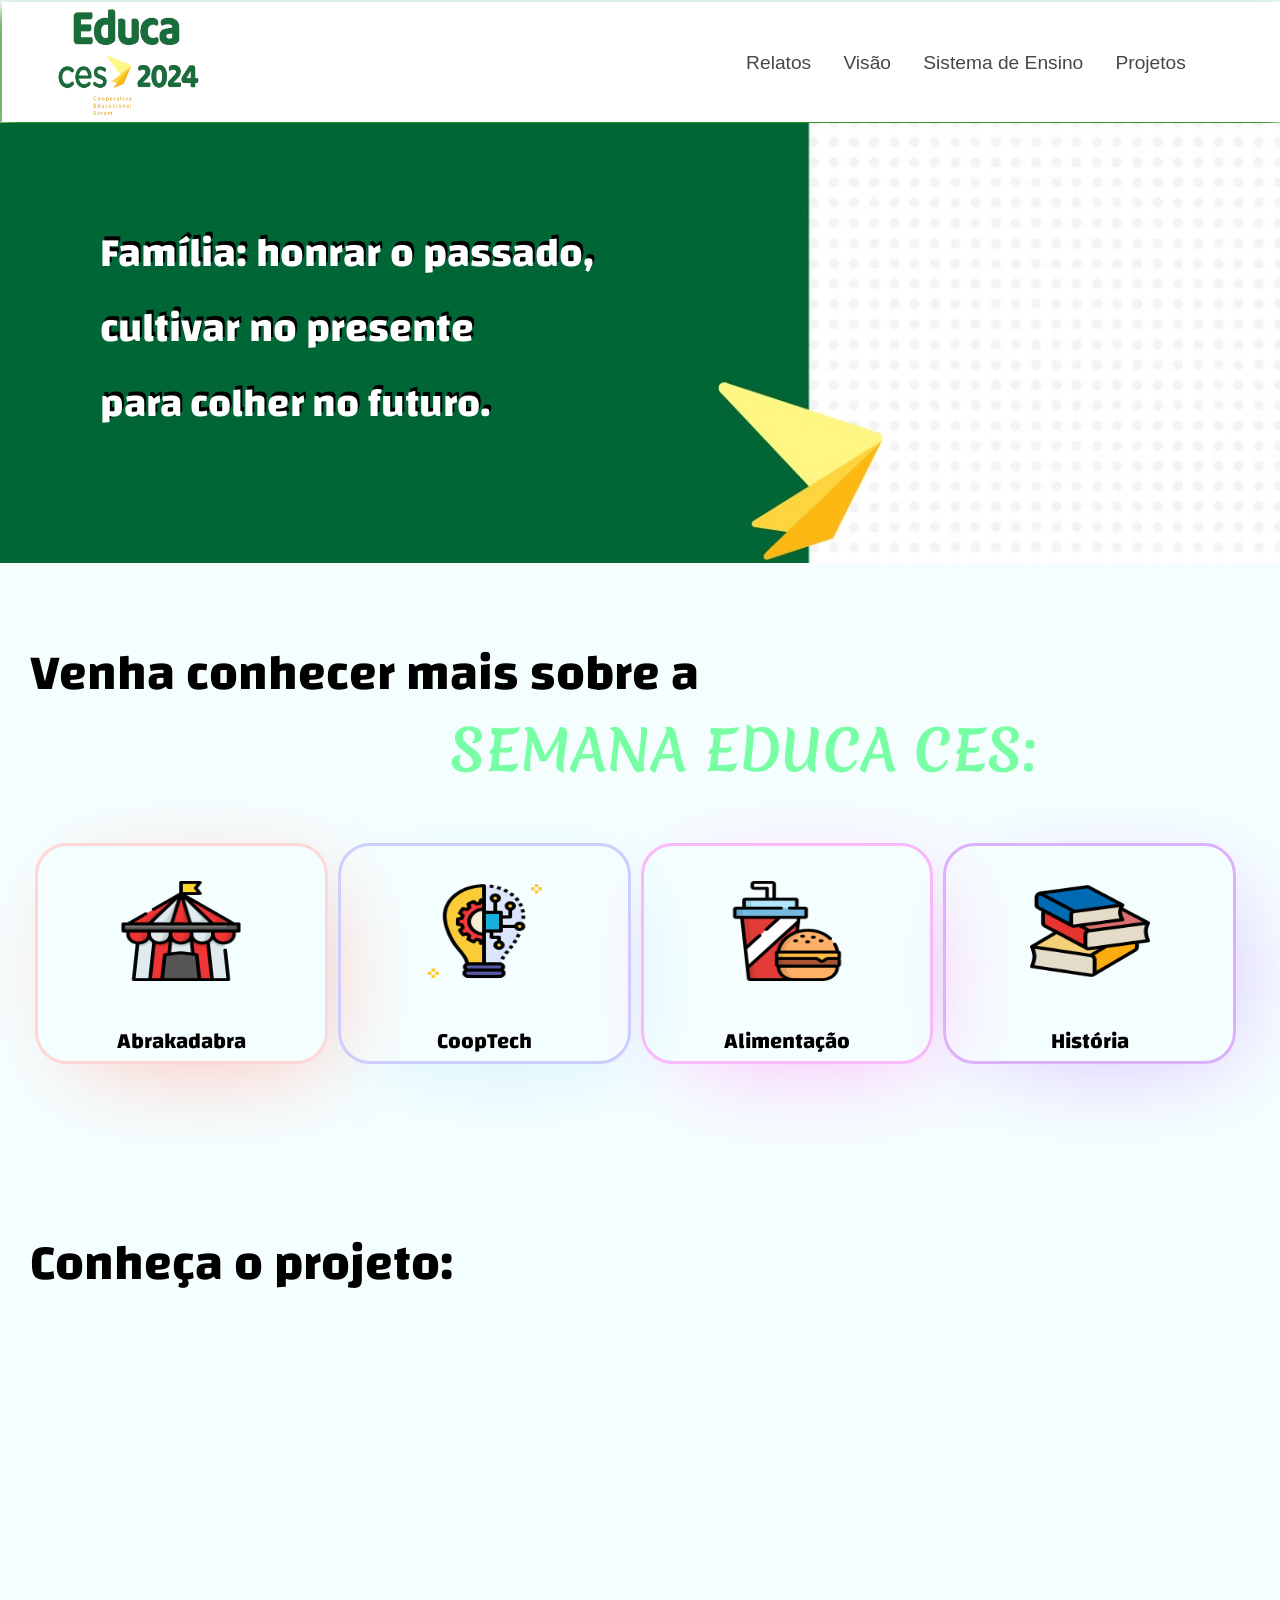
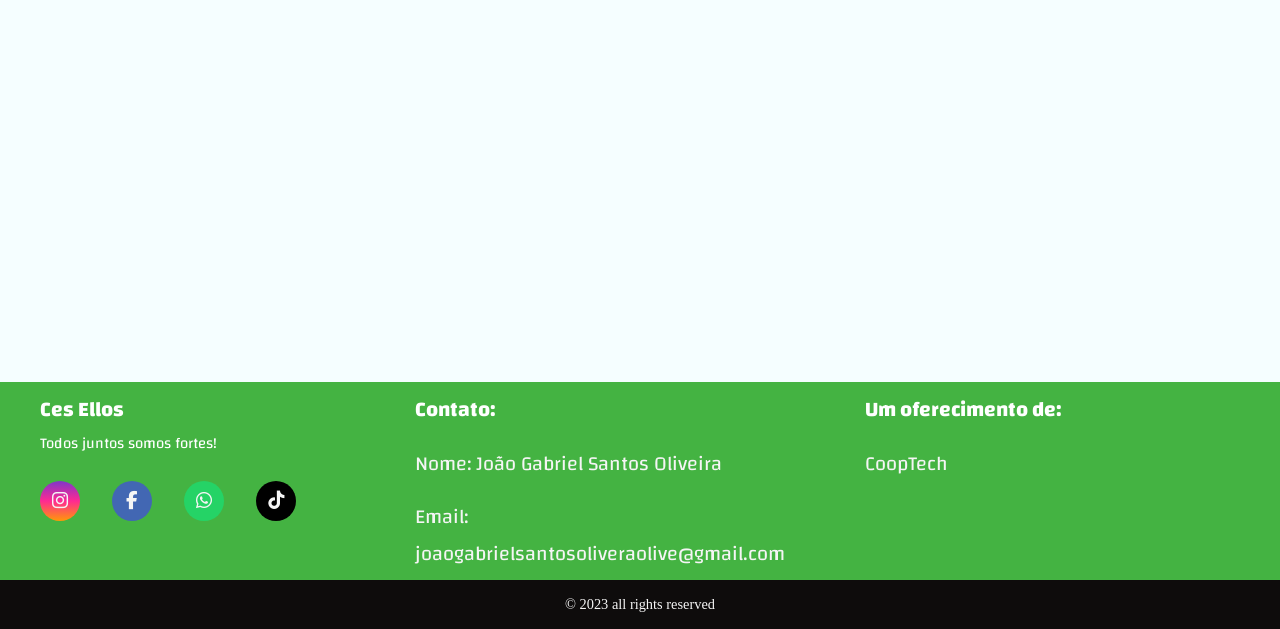
<file: index.html>
<!DOCTYPE html>
    <html lang="en">
    <head>
        <meta charset="UTF-8">
        <meta name="viewport" content="width=device-width, initial-scale=1.0">
        <title>Educa CES</title>
        <link rel="stylesheet" href="Style.css">
        <script defer src="script.js"></script>
        <link rel="sortcut icon" href="Ces Logo.png" type="image/x-icon" />
        <meta name="viewport" content="width=device-width, user-scalable=no">
        <link rel="stylesheet" href="https://cdnjs.cloudflare.com/ajax/libs/font-awesome/6.2.1/css/all.min.css" integrity="sha512-MV7K8+y+gLIBoVD59lQIYicR65iaqukzvf/nwasF0nqhPay5w/9lJmVM2hMDcnK1OnMGCdVK+iQrJ7lzPJQd1w==" crossorigin="anonymous" referrerpolicy="no-referrer" />

        
    </head>
    <body>
        <header>
            <nav class="nav">
                <img src="logo2.png" id="Logo">
                <button class="hamburguer"></button>
                 <ul class="nav-list">
                 <li><a href="Relatos/Relatos.html">Relatos</a></li>
                 <li><a href="Visao/visao.html">Visão</a></li>
                 <li><a href="https://www.bernoulli.com.br/" target="_blank">Sistema de Ensino</a></li>
                 <li><a href="Tarde/Projeto.html">Projetos</a></li> 
                </ul>
                </nav>
        </header>
        <main>
            <section class="Container"> <br>
           <h1> <br>
            Família: honrar o passado, <br><h20> cultivar no presente</h20> <br> <p> para colher no futuro.</p>
            </h1>
            </section>
            <h2>Venha conhecer mais sobre a</h2>
               <h3> SEMANA EDUCA CES:</h3><br>
        <section class="Corpo">

            <section class="Circo"><a href="Abrakadabra/abrakadabra.html">
                <img src="circo.png" alt="Abrakadabra" id="icon1">
            <h4>Abrakadabra</h4>
        </a></section>

            <section class="Tecnologia"><a href="CoopTech/cooptech.html">
                <img src="inovacao.png" alt="CoopTech" id="icon1">
                <h4>CoopTech</h4>
            </section></a>

            <section class="Comida"><a href="Alimentaçao/cardapios.html">
                <img src="comida.png" alt="Alimentação" id="icon1">
                <h4>Alimentação</h4>
            </section></a>

            <section class="Historia"> <a href="HIstoria/historia.html">
                <img src="pilha-de-livros.png" alt="História" id="icon1">
                <h4>História</h4>
            </section> </a>
        </section>
            <br><br><br>
            <div id="oi">
            <h2>Conheça o projeto:</h2> <br>
                <div class="video">
                    <iframe id="video" width="560" height="315" src="https://www.youtube.com/embed/5lJSv0YG_z8?si=BPGfASzFEFr5Wui0" title="YouTube video player" frameborder="0" allow="accelerometer; autoplay; clipboard-write; encrypted-media; gyroscope; picture-in-picture; web-share" referrerpolicy="strict-origin-when-cross-origin" allowfullscreen></iframe>
                </div>
        </div>
        </main>
        <footer>
            <div id="footer_content">
                <div id="footer_contacts">
                    <h5>Ces Ellos</h5>
                    <p id="p">Todos juntos somos fortes!</p>
    
                    <div id="footer_social_media">
                        <a href="https://instagram.com/cesellos?igshid=MmU2YjMzNjRlOQ==" target="_blank" class="footer-link" id="instagram">
                            <i class="fa-brands fa-instagram"></i>
                        </a>
    
                        <a href="https://www.facebook.com/cesellos" target="_blank" class="footer-link" id="facebook">
                            <i class="fa-brands fa-facebook-f"></i>
                        </a>
    
                        <a href="https://api.whatsapp.com/send?phone=5537988250166" target="_blank" class="footer-link" id="whatsapp">
                            <i class="fa-brands fa-whatsapp"></i>
                        </a>
                        <a href="https://www.tiktok.com/@cesellos?is_from_webapp=1&sender_device=pc" target="_blank" class="footer-link" id="tiktok">
                            <i class="fa-brands fa-tiktok"></i>
                        </a>
                    </div>
                </div>
                <ul class="footer-list">
                    <li>
                        <h5>Contato:</h5>
                    </li>
                    <li>
                        <a href="" class="footer-link">Nome: João Gabriel Santos Oliveira</a>
                    </li>
                    
                    <li>
                        <a href="" class="footer-link">Email: joaogabrielsantosoliveraolive@gmail.com</a>
                    </li>
                </ul>
                <ul class="footer-list">
                    <li>
                        <h5>Um oferecimento de:</h5>
                    </li>
                    <li>
                        <a href="" class="footer-link">CoopTech</a> 
                    </li>
                    

            </div>
    
            <div id="footer_copyright">
                &#169
                2023 all rights reserved
            </div>
        </footer>
    </body>
    </html>
</file>
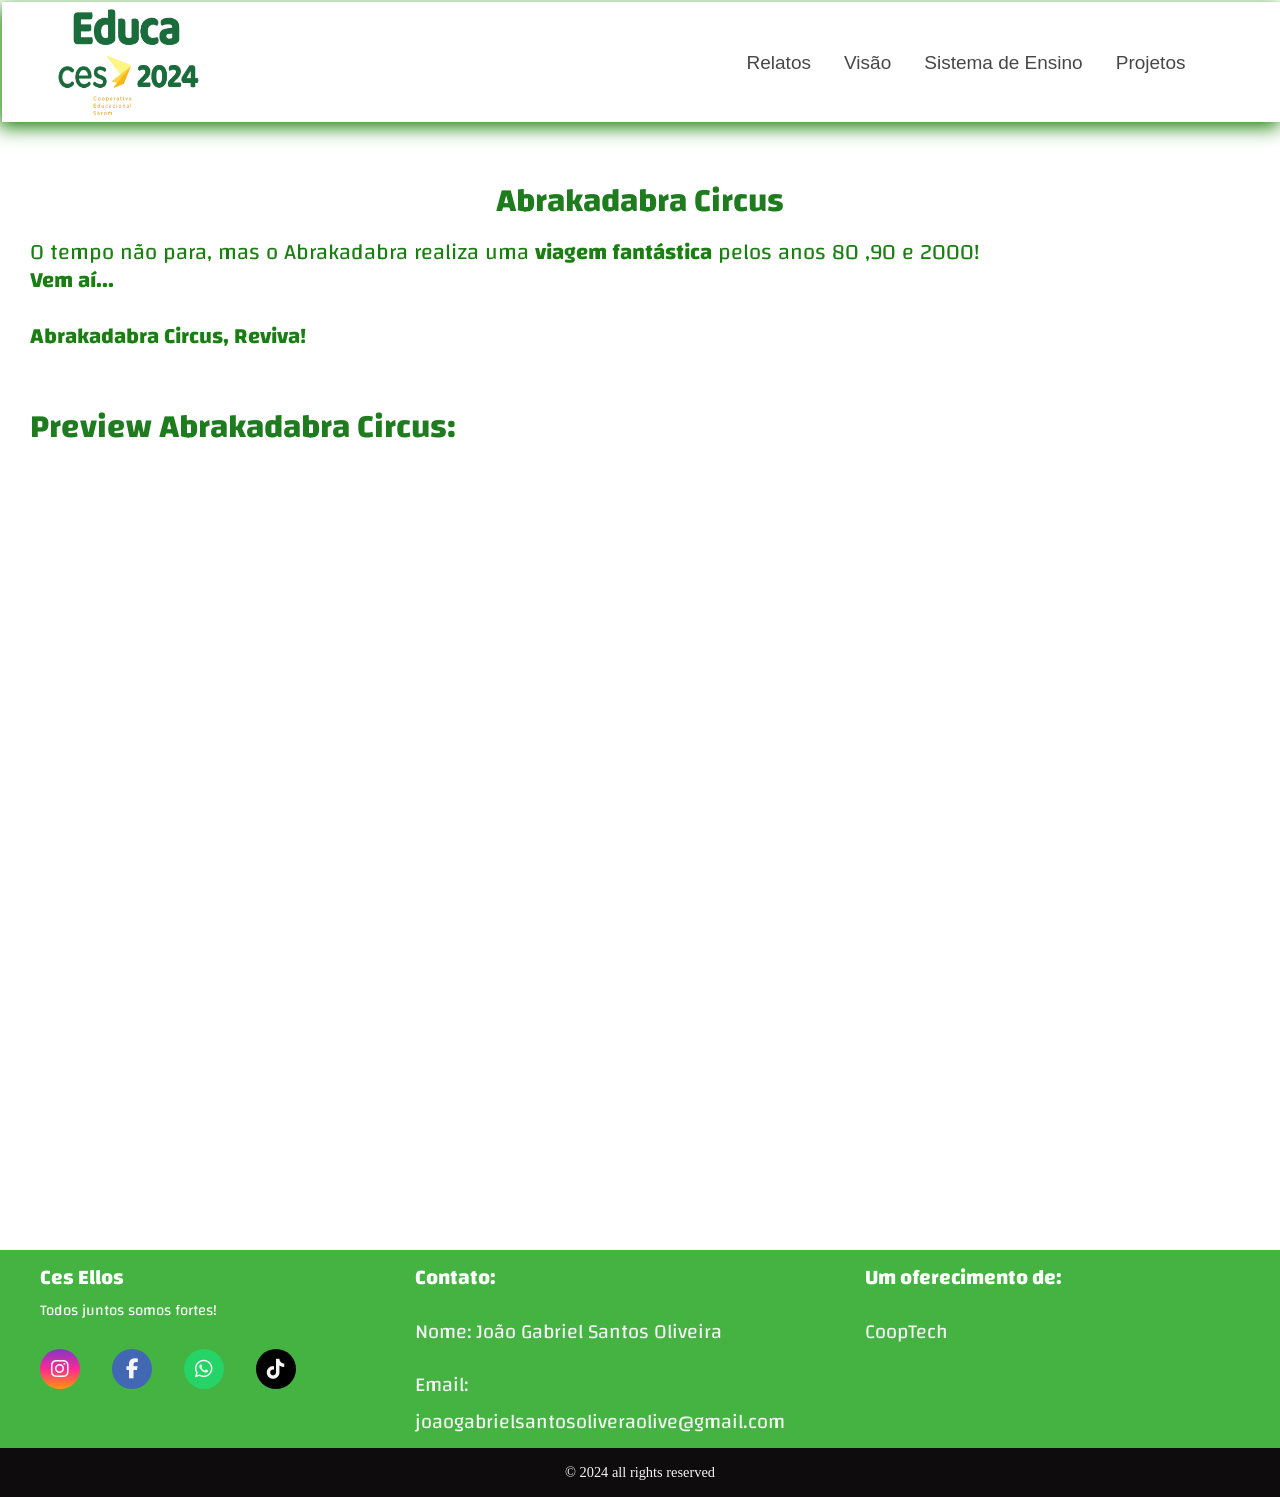
<file: Abrakadabra/abrakadabra.html>
<!DOCTYPE html>
<html lang="en">

<head>
    <meta charset="UTF-8">
    <meta name="viewport" content="width=device-width, initial-scale=1.0">
    <title>Abrkadabra</title>
    <link rel="stylesheet" href="abrakadbra.css">
    <script defer src="../script.js"></script>
    <link rel="sortcut icon" href="../Ces Logo.png" type="image/x-icon" />
    <meta name="viewport" content="width=device-width, user-scalable=no">
    <link rel="stylesheet" href="https://cdnjs.cloudflare.com/ajax/libs/font-awesome/6.2.1/css/all.min.css"
        integrity="sha512-MV7K8+y+gLIBoVD59lQIYicR65iaqukzvf/nwasF0nqhPay5w/9lJmVM2hMDcnK1OnMGCdVK+iQrJ7lzPJQd1w=="
        crossorigin="anonymous" referrerpolicy="no-referrer" />


</head>

<body>
    <header>
        <nav class="nav">
            <a href="../index.html"><img src="../logo2.png" id="Logo"></a>
            <button class="hamburguer"></button>
            <ul class="nav-list">
                <li><a href="../Relatos/Relatos.html">Relatos</a></li>
                <li><a href="../Visao/visao.html">Visão</a></li>
                <li><a href="https://www.bernoulli.com.br/" target="_blank">Sistema de Ensino</a></li>
                <li><a href="../Tarde/Projeto.html">Projetos</a></li>
            </ul>
        </nav>
    </header>
    <div class="coop">
    <h6>Abrakadabra Circus </h6> <br>
    <p>O tempo não para, mas o Abrakadabra realiza uma <strong>viagem fantástica</strong> pelos anos 80 ,90 e 2000! <br> <strong>Vem aí... <br><br>Abrakadabra Circus, Reviva!</strong> </p> <br><br>
        <h1>Preview Abrakadabra Circus:</h1>
    </div>
    </p>
    <main>
        <div class="video">
            <iframe id="video" width="560" height="315" src="https://www.youtube.com/embed/Tvdlwjeq5x4?si=kXwj6njrnBpaiYTp" title="YouTube video player" frameborder="0" allow="accelerometer; autoplay; clipboard-write; encrypted-media; gyroscope; picture-in-picture; web-share" referrerpolicy="strict-origin-when-cross-origin" allowfullscreen></iframe>
    </main>
    <footer>
        <div id="footer_content">
            <div id="footer_contacts">
                <h5>Ces Ellos</h5>
                <p id="p">Todos juntos somos fortes!</p>

                <div id="footer_social_media">
                    <a href="https://instagram.com/cesellos?igshid=MmU2YjMzNjRlOQ==" target="_blank" class="footer-link"
                        id="instagram">
                        <i class="fa-brands fa-instagram"></i>
                    </a>

                    <a href="https://www.facebook.com/cesellos" target="_blank" class="footer-link" id="facebook">
                        <i class="fa-brands fa-facebook-f"></i>
                    </a>

                    <a href="https://api.whatsapp.com/send?phone=5537988250166" target="_blank" class="footer-link" id="whatsapp">
                        <i class="fa-brands fa-whatsapp"></i>
                    </a>
                    <a href="https://www.tiktok.com/@cesellos?is_from_webapp=1&sender_device=pc" target="_blank" class="footer-link" id="tiktok">
                        <i class="fa-brands fa-tiktok"></i>
                    </a>
                </div>
            </div>
            <ul class="footer-list">
                <li>
                    <h5>Contato:</h5>
                </li>
                <li>
                    <a href="" class="footer-link">Nome: João Gabriel Santos Oliveira</a>
                </li>

                <li>
                    <a href="" class="footer-link">Email: joaogabrielsantosoliveraolive@gmail.com</a>
                </li>
            </ul>
            <ul class="footer-list">
                <li>
                    <h5>Um oferecimento de:</h5>
                </li>
                <li>
                    <a href="" class="footer-link">CoopTech</a>
                </li>
        </div>
        <div id="footer_copyright">
            &#169
            2024 all rights reserved
        </div>
    </footer>
</body>

</html>
</file>
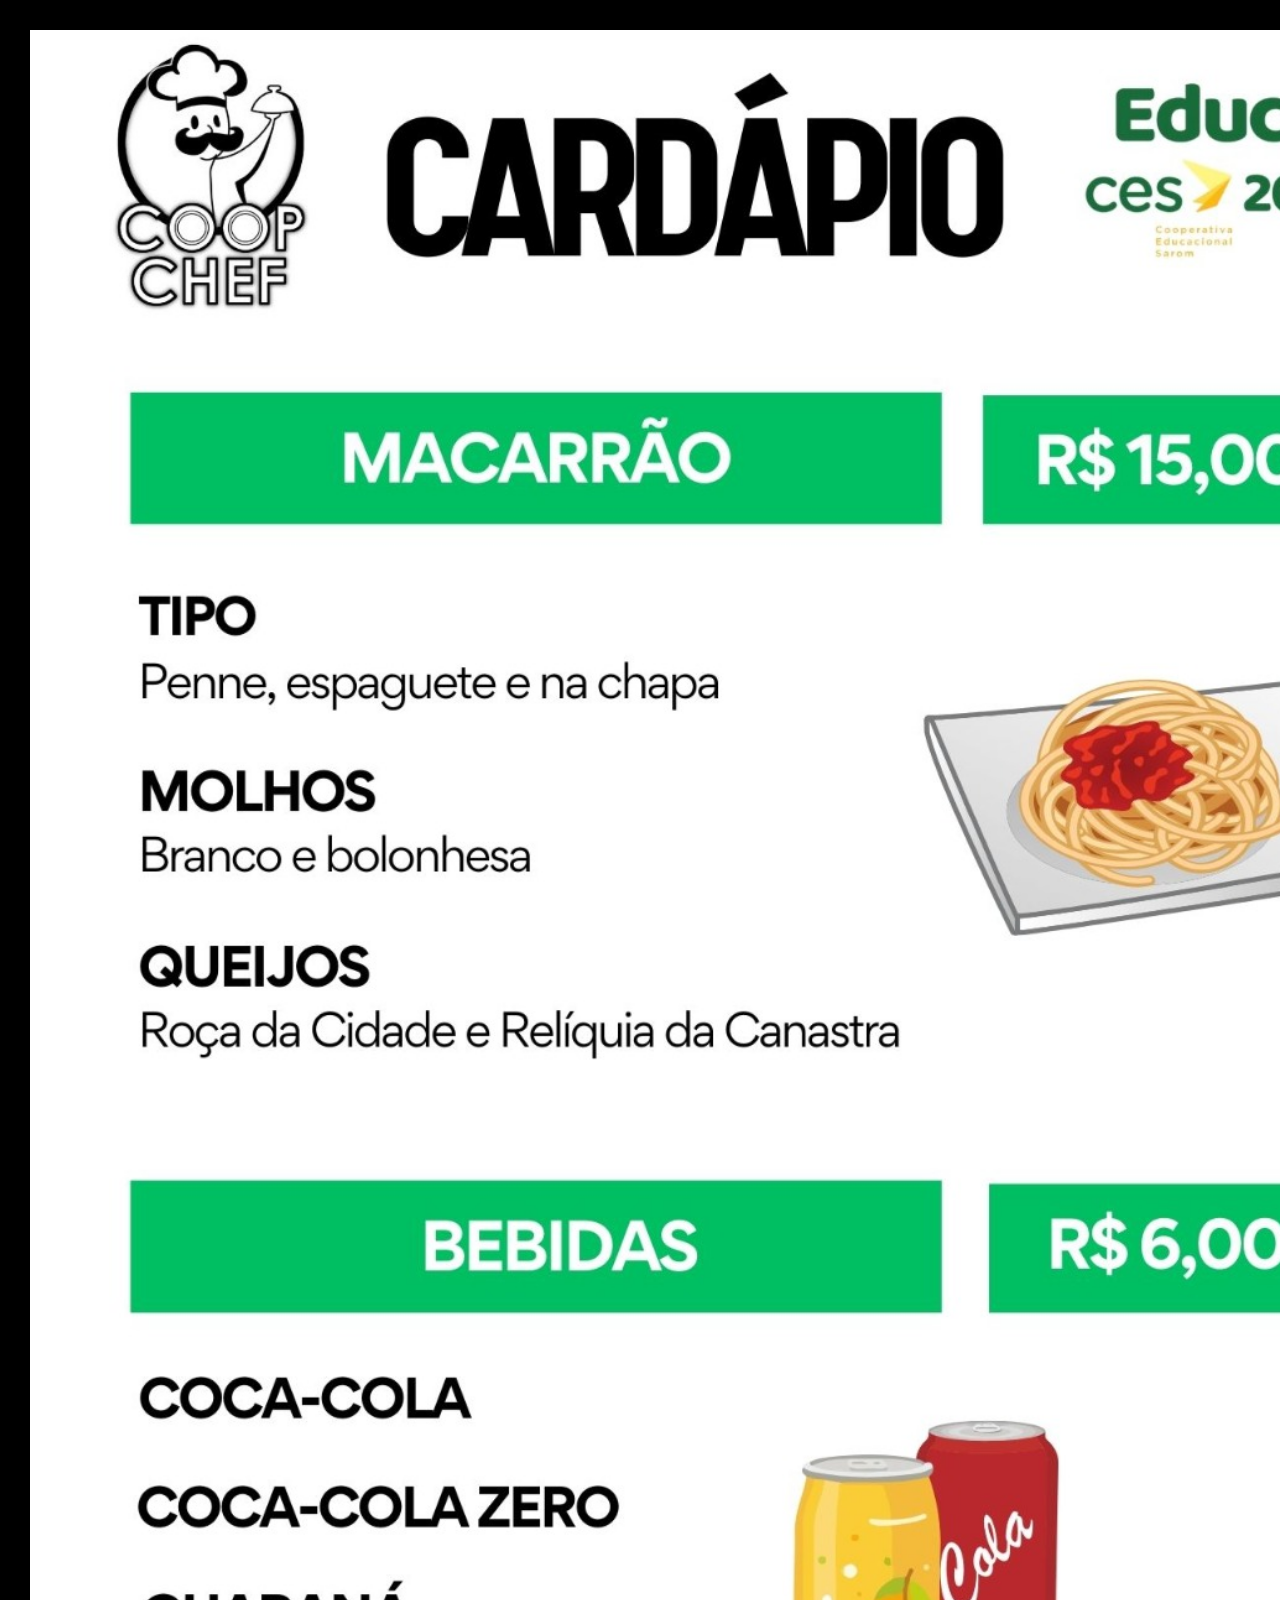
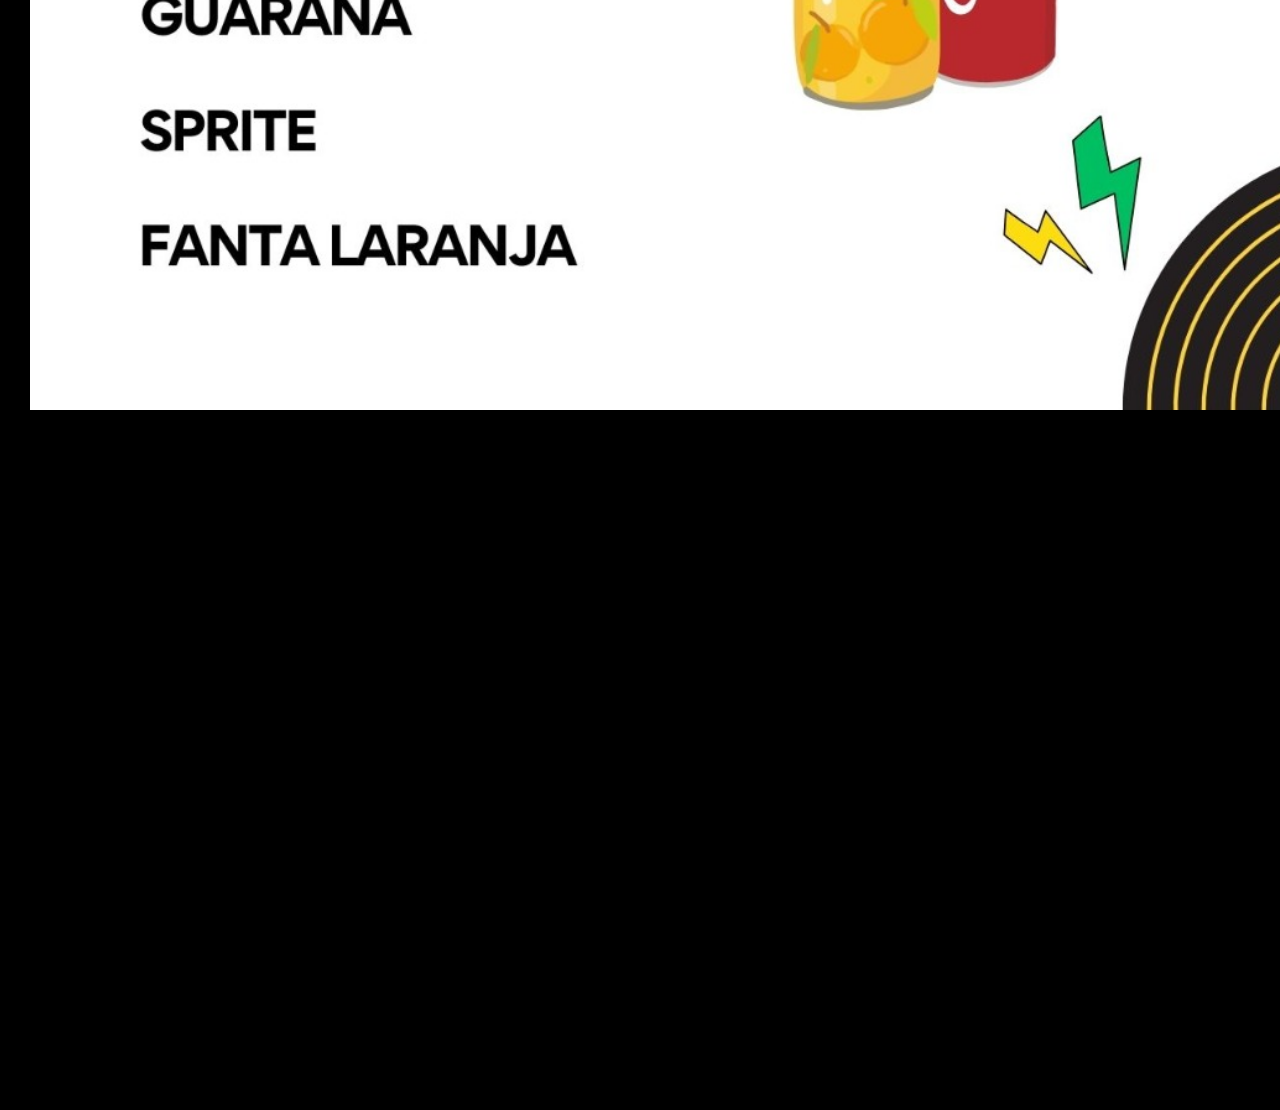
<file: Alimentaçao/1ªserie.html>
<!DOCTYPE html>
    <html lang="en">
    <head>
        <meta charset="UTF-8">
        <meta name="viewport" content="width=device-width, initial-scale=1.0">
        <title>Cardápio</title>
        <link rel="stylesheet" href="../Alimentaçao/1°serie.css">
        <link rel="sortcut icon" href="../Ces Logo.png" type="image/x-icon" />
        <meta name="viewport" content="width=device-width, user-scalable=no">
        <link rel="stylesheet" href="https://cdnjs.cloudflare.com/ajax/libs/font-awesome/6.2.1/css/all.min.css" integrity="sha512-MV7K8+y+gLIBoVD59lQIYicR65iaqukzvf/nwasF0nqhPay5w/9lJmVM2hMDcnK1OnMGCdVK+iQrJ7lzPJQd1w==" crossorigin="anonymous" referrerpolicy="no-referrer" />
    </head> 
<body>
</body>
</html>
</file>
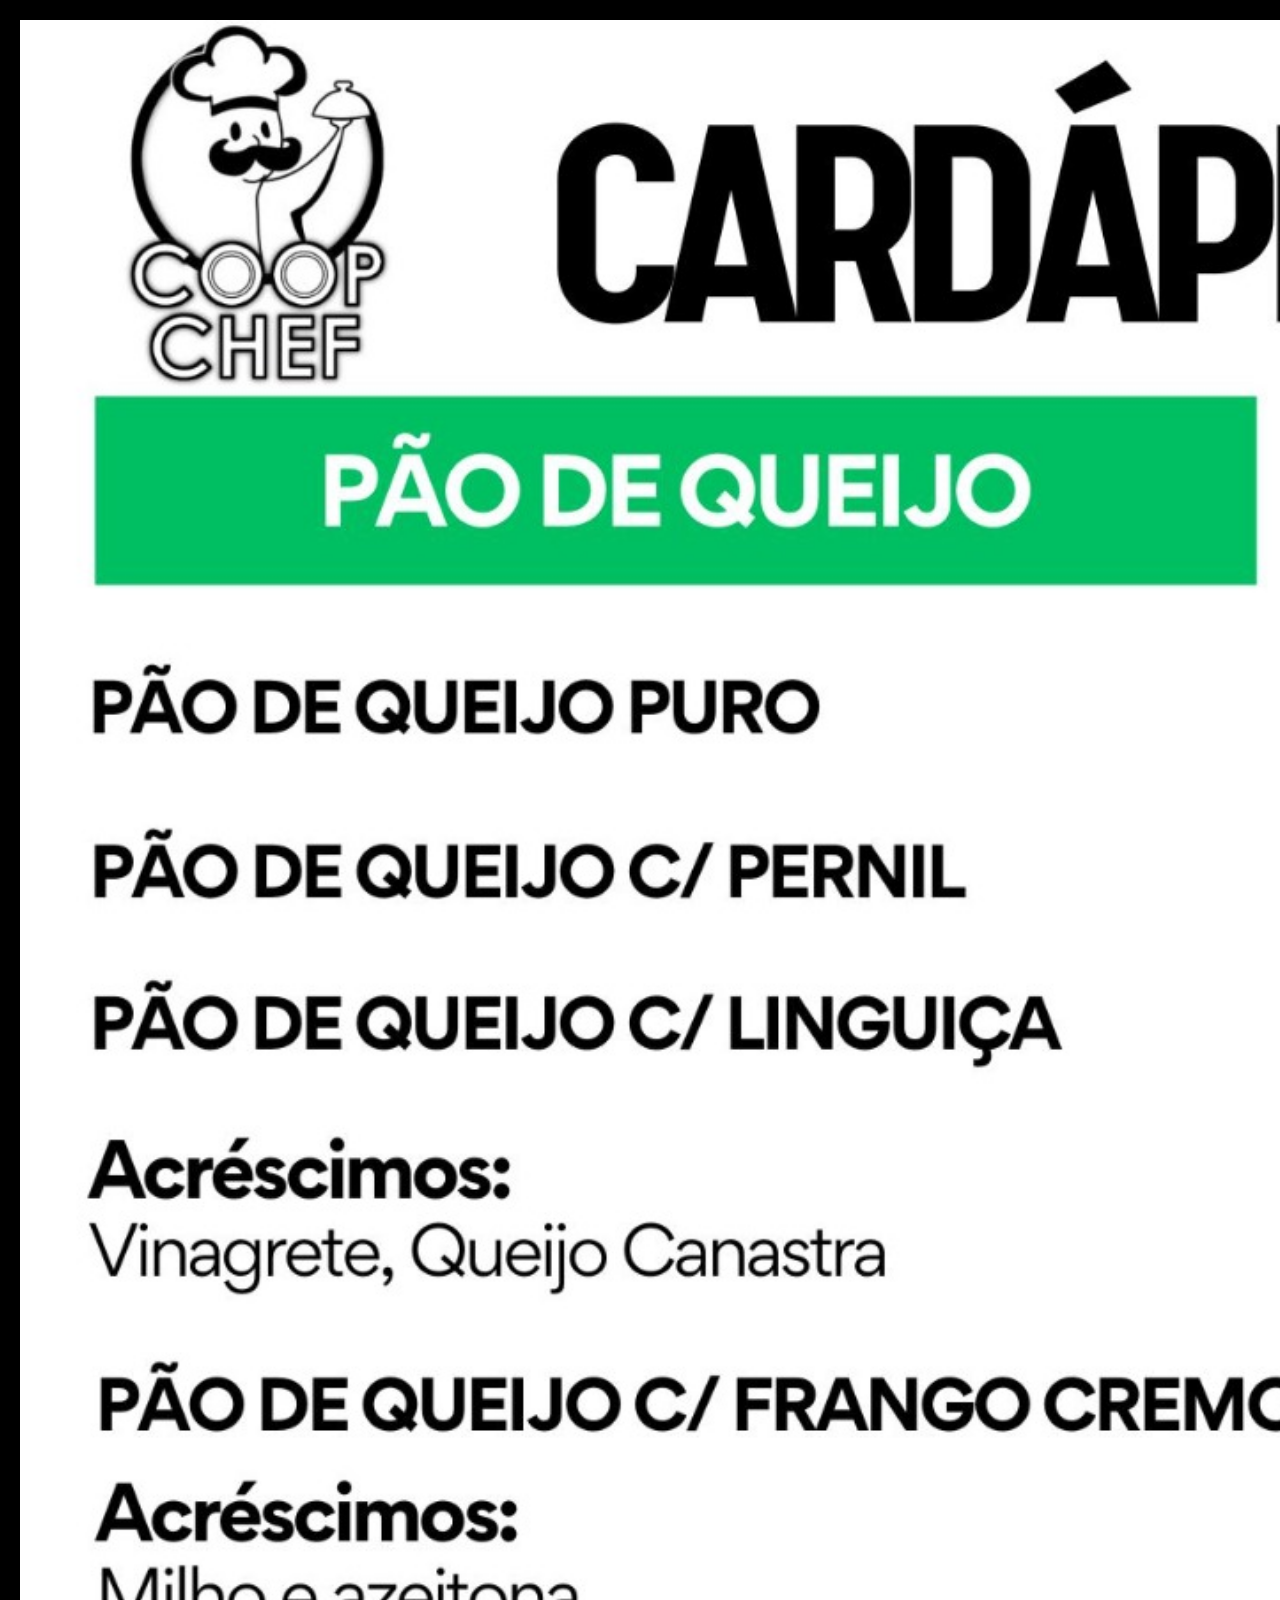
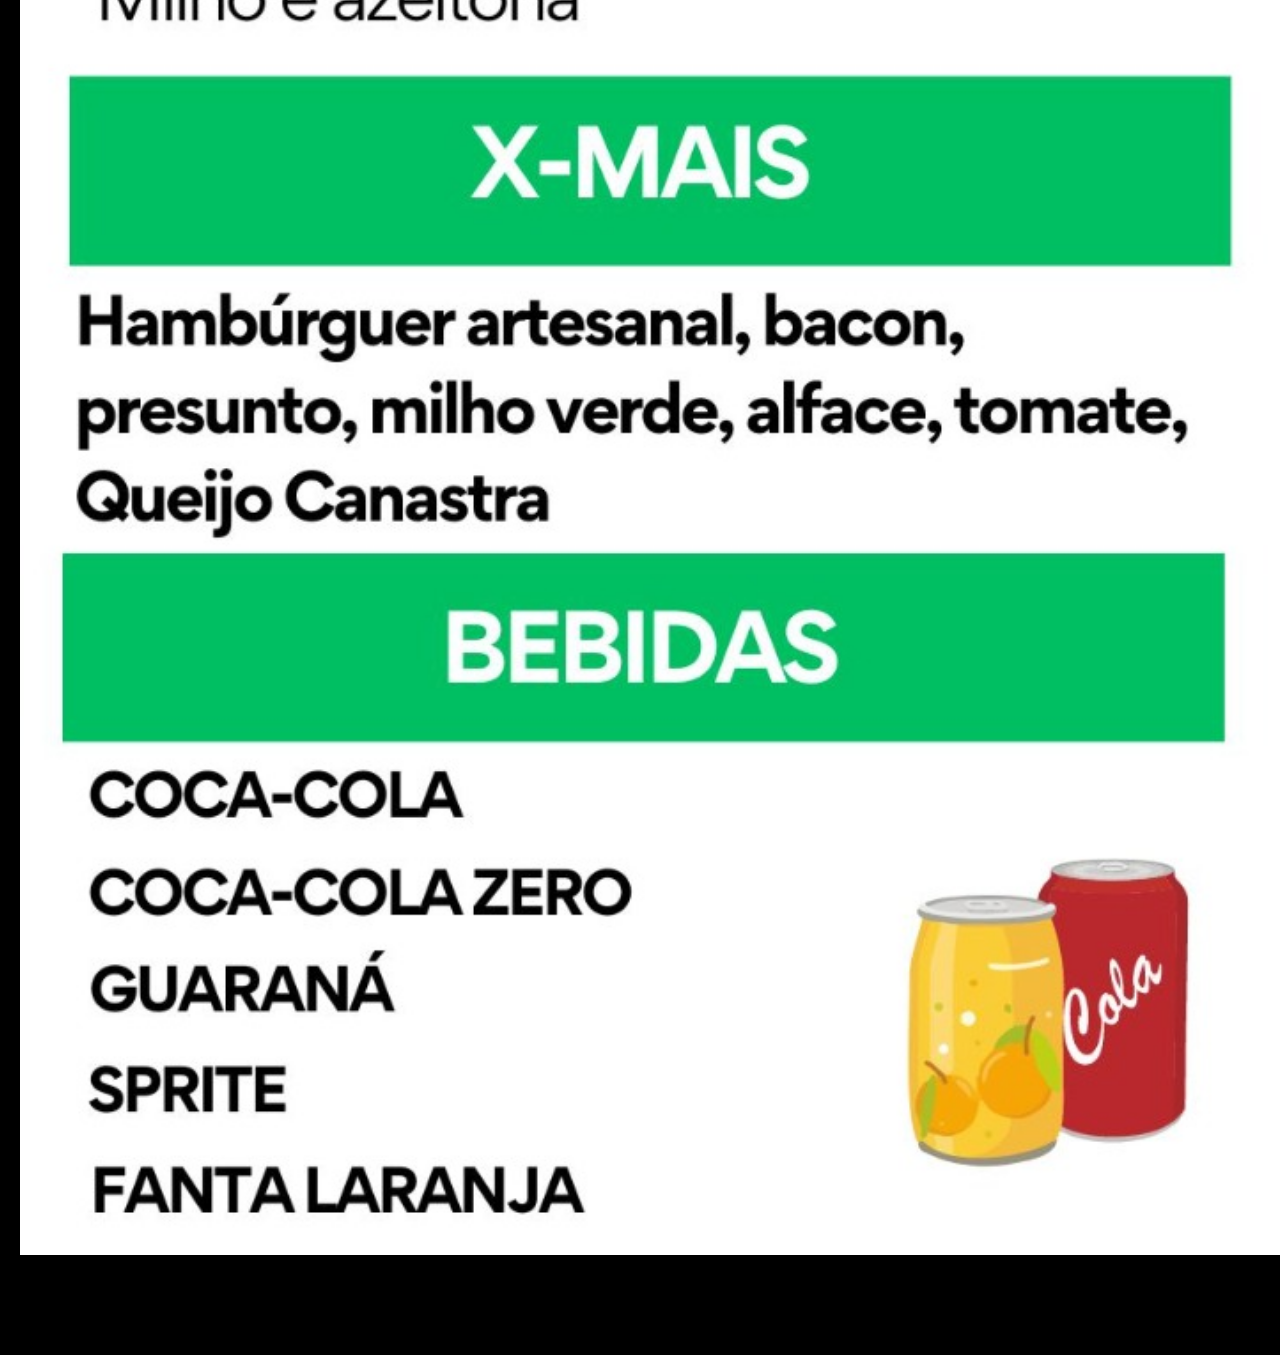
<file: Alimentaçao/2ªserie.html>
<!DOCTYPE html>
    <html lang="en">
    <head>
        <meta charset="UTF-8">
        <meta name="viewport" content="width=device-width, initial-scale=1.0">
        <title>Cardápio</title>
        <link rel="stylesheet" href="../Alimentaçao/2°serie.css">
        <link rel="sortcut icon" href="../Ces Logo.png" type="image/x-icon" />
        <meta name="viewport" content="width=device-width, user-scalable=no">
        <link rel="stylesheet" href="https://cdnjs.cloudflare.com/ajax/libs/font-awesome/6.2.1/css/all.min.css" integrity="sha512-MV7K8+y+gLIBoVD59lQIYicR65iaqukzvf/nwasF0nqhPay5w/9lJmVM2hMDcnK1OnMGCdVK+iQrJ7lzPJQd1w==" crossorigin="anonymous" referrerpolicy="no-referrer" />
    </head> 
<body>
</body>
</html>
</file>
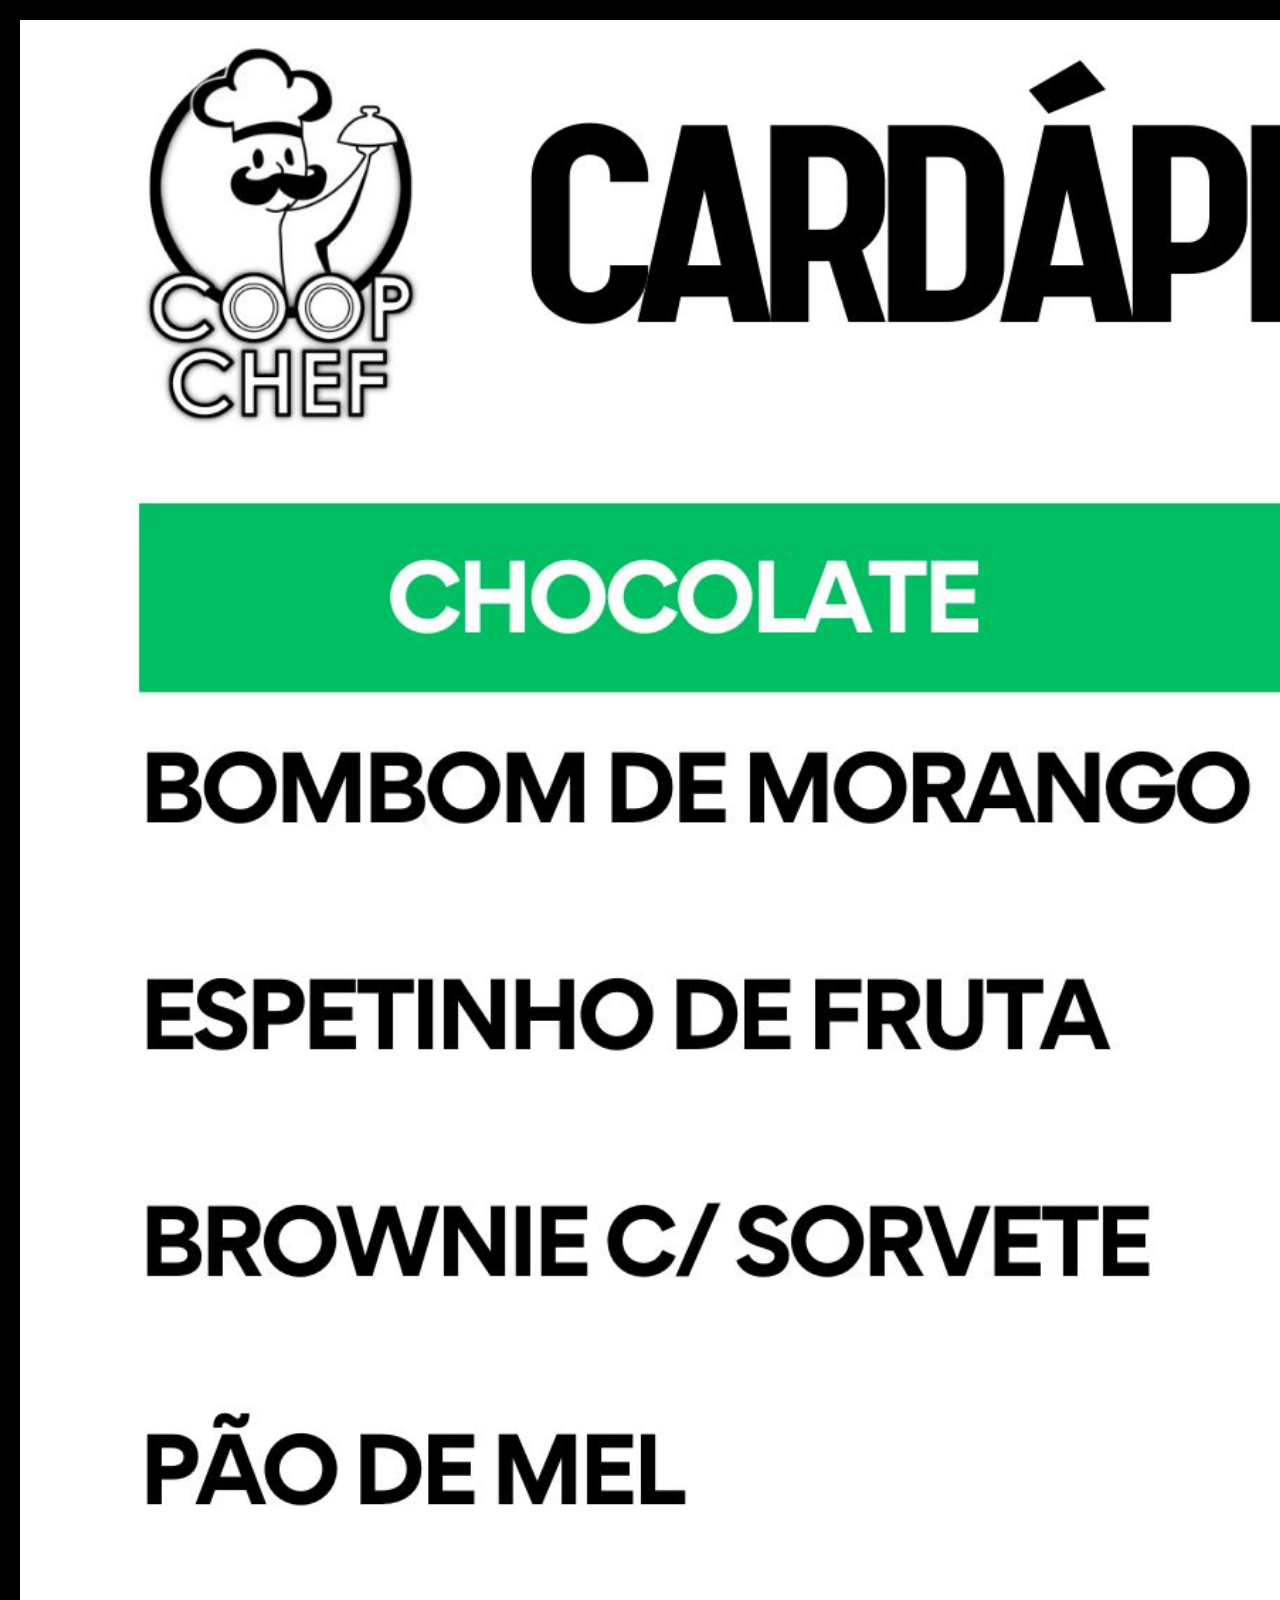
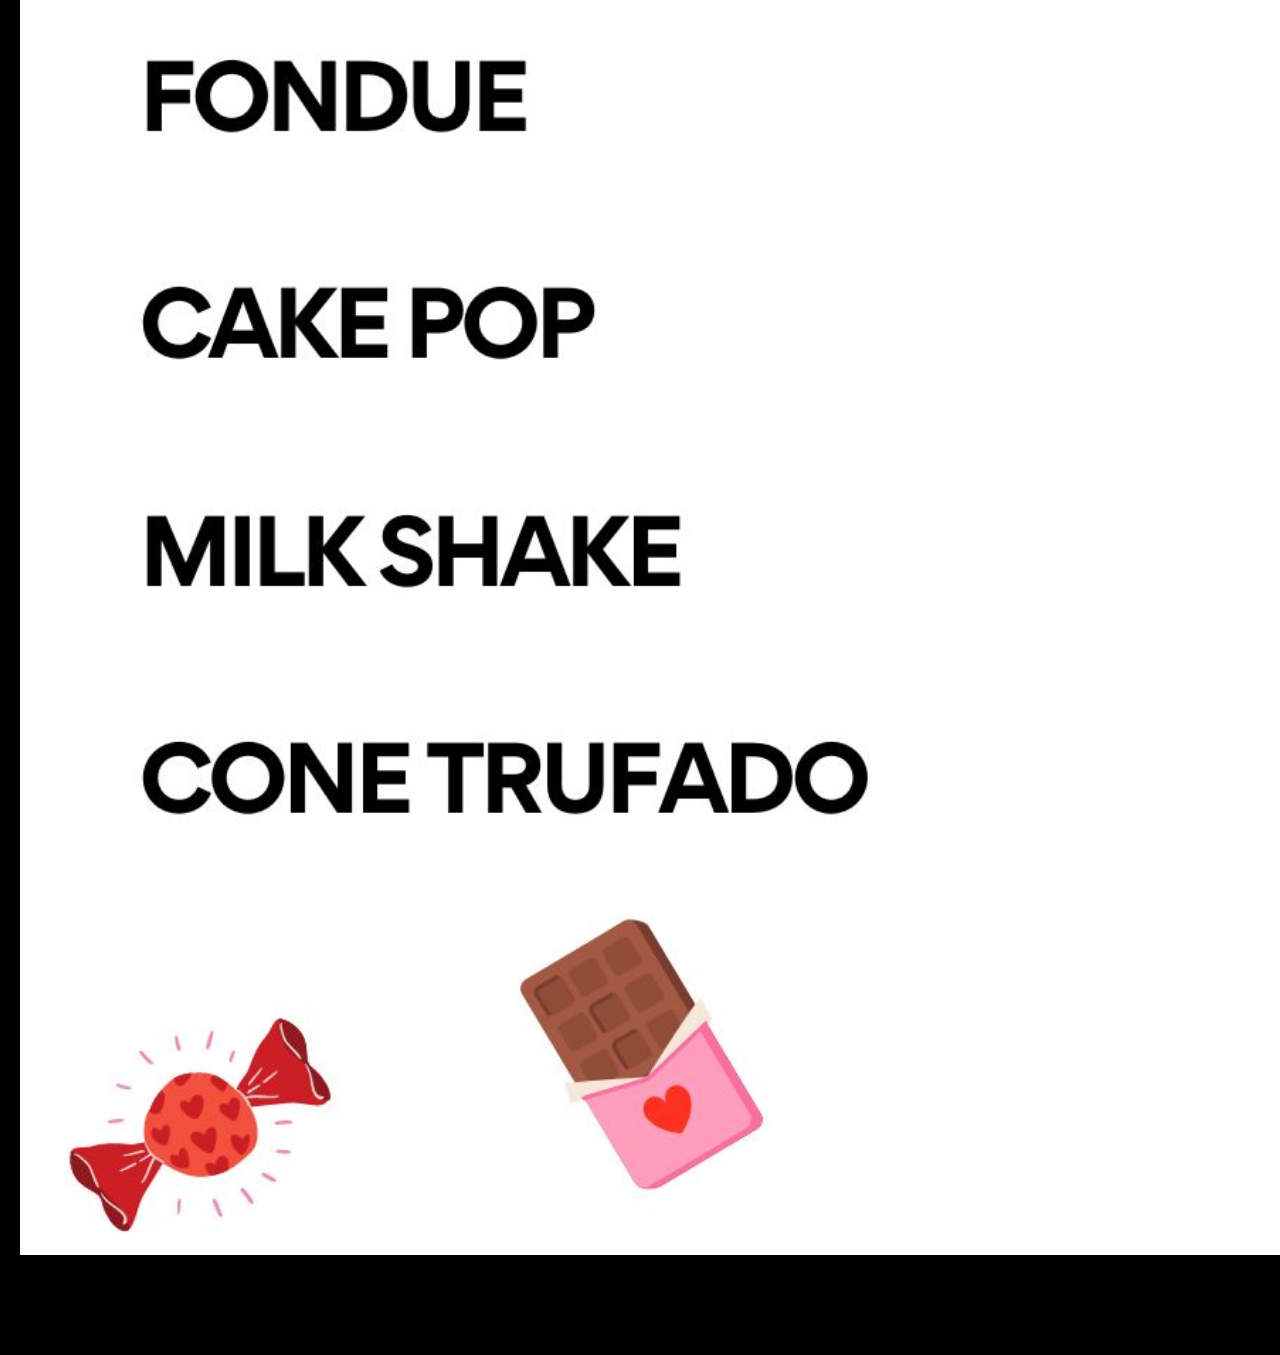
<file: Alimentaçao/3ªserie.html>
<!DOCTYPE html>
    <html lang="en">
    <head>
        <meta charset="UTF-8">
        <meta name="viewport" content="width=device-width, initial-scale=1.0">
        <title>Cardápio</title>
        <link rel="stylesheet" href="../Alimentaçao/3ªserie.css">
        <link rel="sortcut icon" href="../Ces Logo.png" type="image/x-icon" />
        <meta name="viewport" content="width=device-width, user-scalable=no">
        <link rel="stylesheet" href="https://cdnjs.cloudflare.com/ajax/libs/font-awesome/6.2.1/css/all.min.css" integrity="sha512-MV7K8+y+gLIBoVD59lQIYicR65iaqukzvf/nwasF0nqhPay5w/9lJmVM2hMDcnK1OnMGCdVK+iQrJ7lzPJQd1w==" crossorigin="anonymous" referrerpolicy="no-referrer" />
    </head> 
<body>
</body>
</html>
</file>
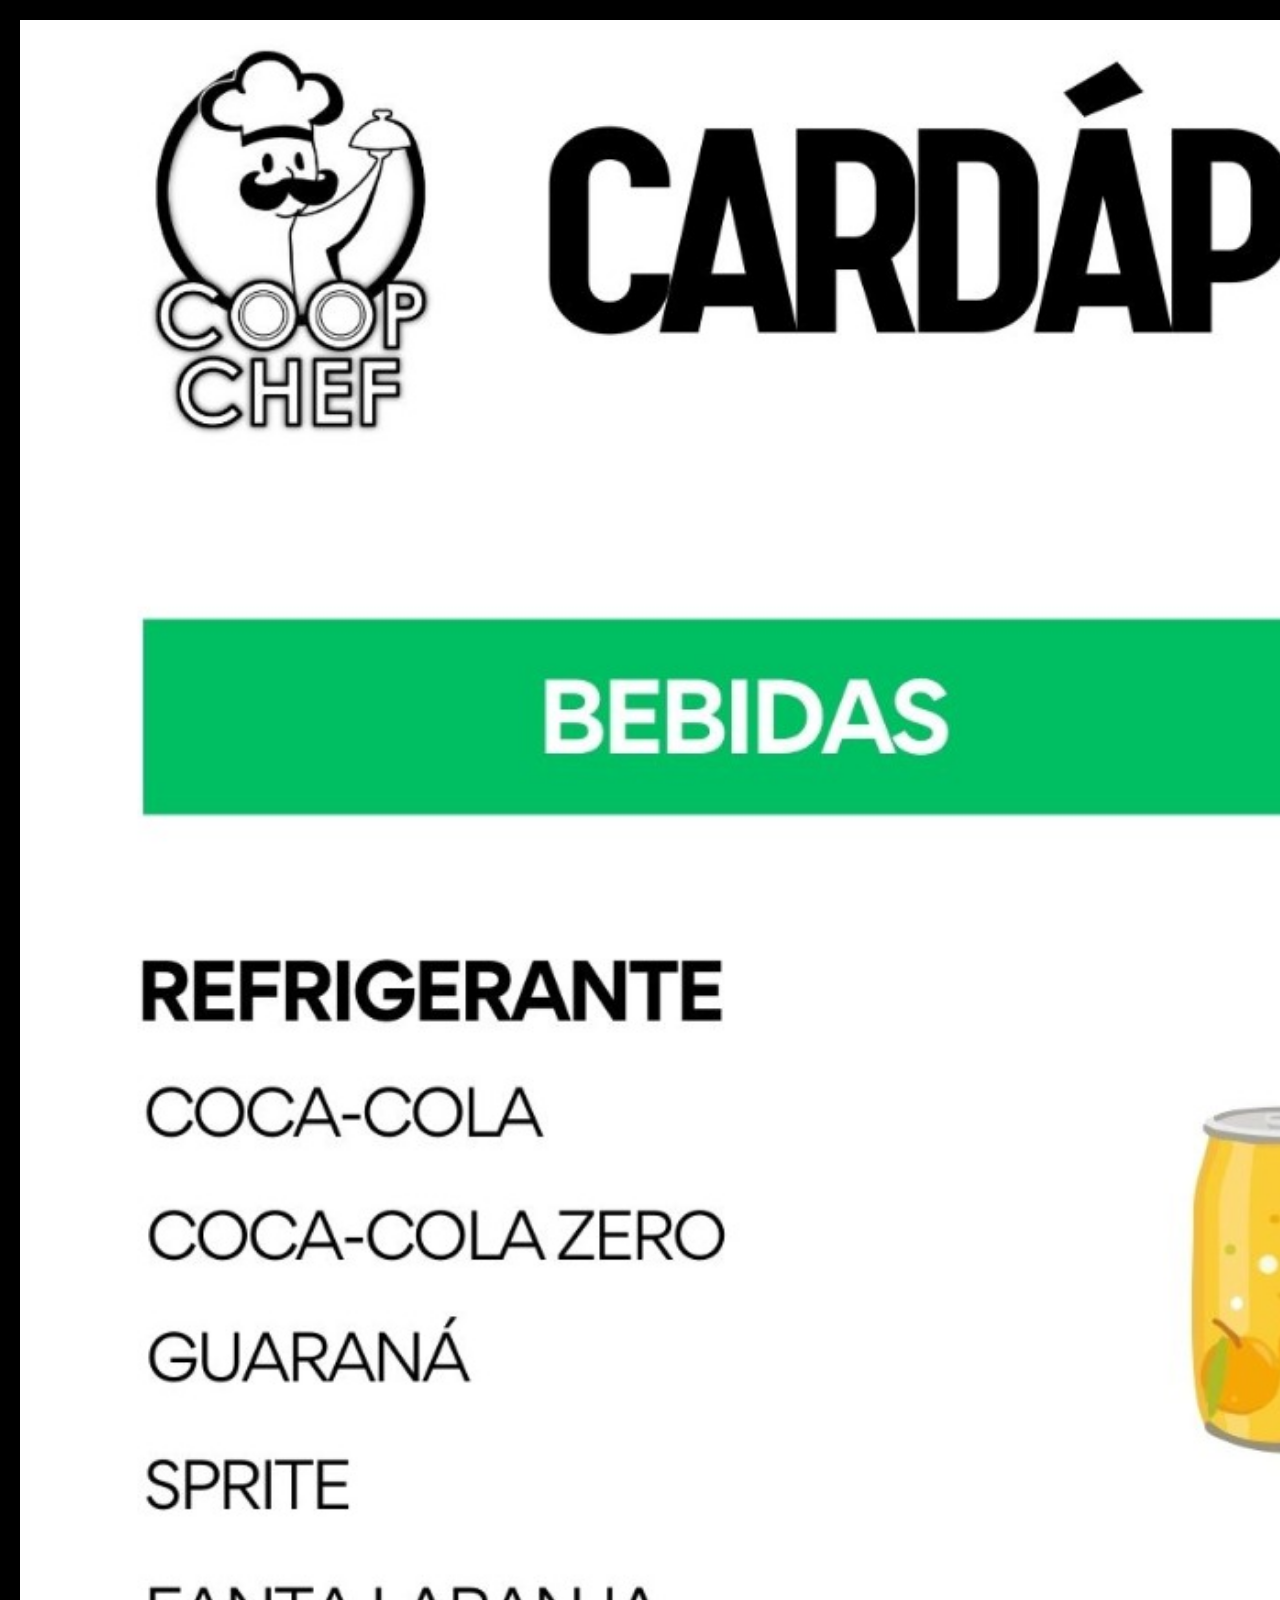
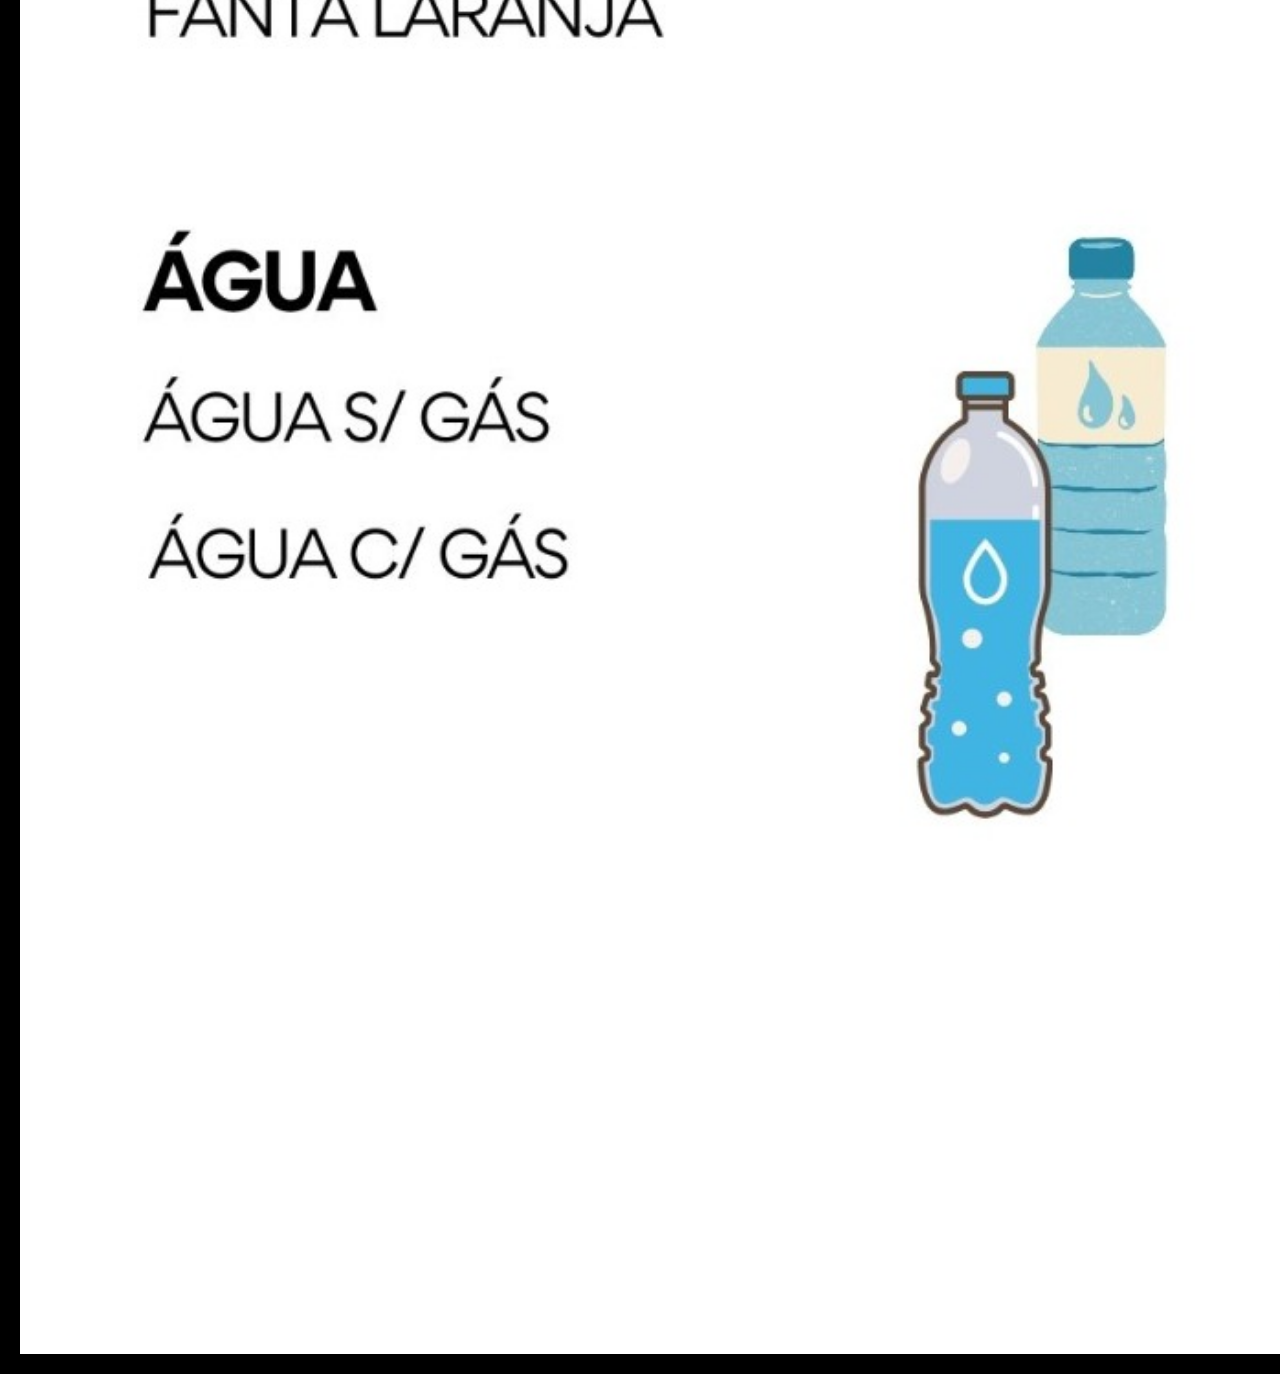
<file: Alimentaçao/6°ano.html>
<!DOCTYPE html>
    <html lang="en">
    <head>
        <meta charset="UTF-8">
        <meta name="viewport" content="width=device-width, initial-scale=1.0">
        <title>Cardápio</title>
        <link rel="stylesheet" href="../Alimentaçao/6°ano.css">
        <link rel="sortcut icon" href="../Ces Logo.png" type="image/x-icon" />
        <meta name="viewport" content="width=device-width, user-scalable=no">
        <link rel="stylesheet" href="https://cdnjs.cloudflare.com/ajax/libs/font-awesome/6.2.1/css/all.min.css" integrity="sha512-MV7K8+y+gLIBoVD59lQIYicR65iaqukzvf/nwasF0nqhPay5w/9lJmVM2hMDcnK1OnMGCdVK+iQrJ7lzPJQd1w==" crossorigin="anonymous" referrerpolicy="no-referrer" />
    </head> 
<body>
</body>
</html>
</file>
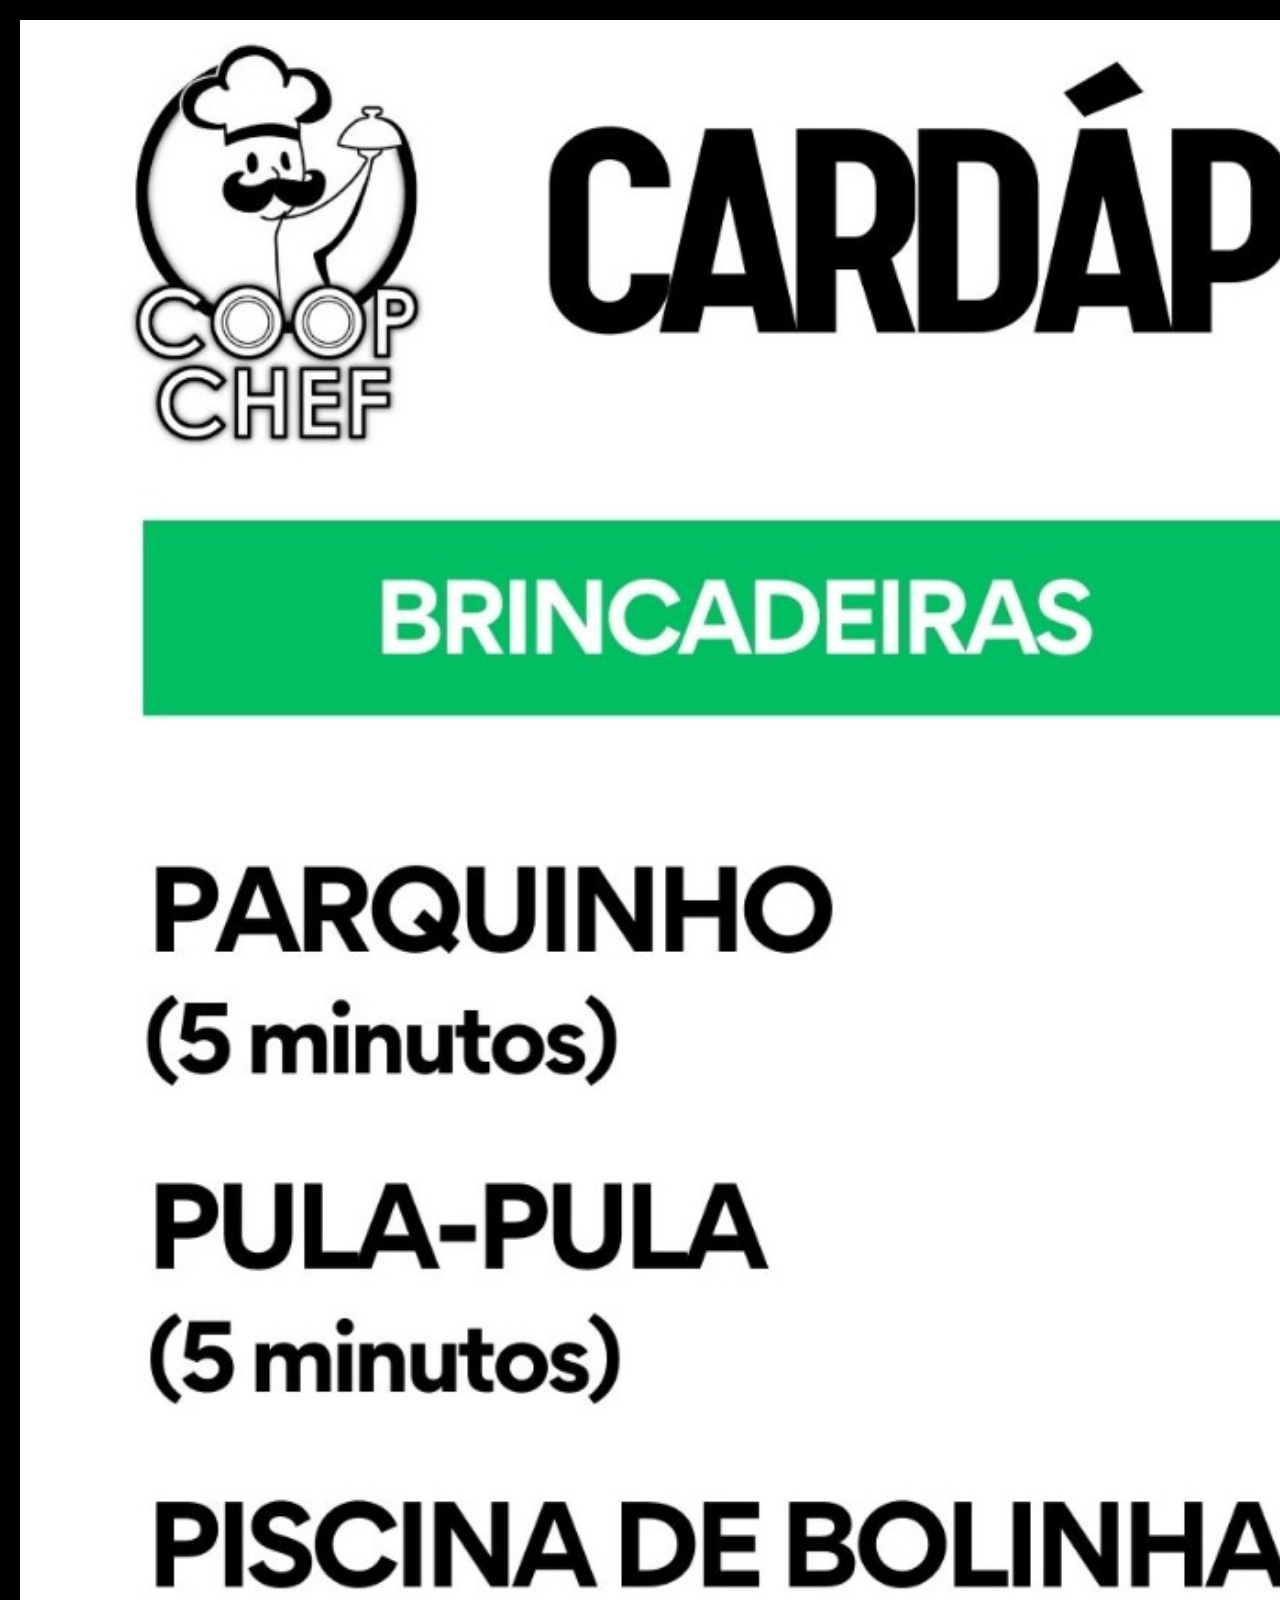
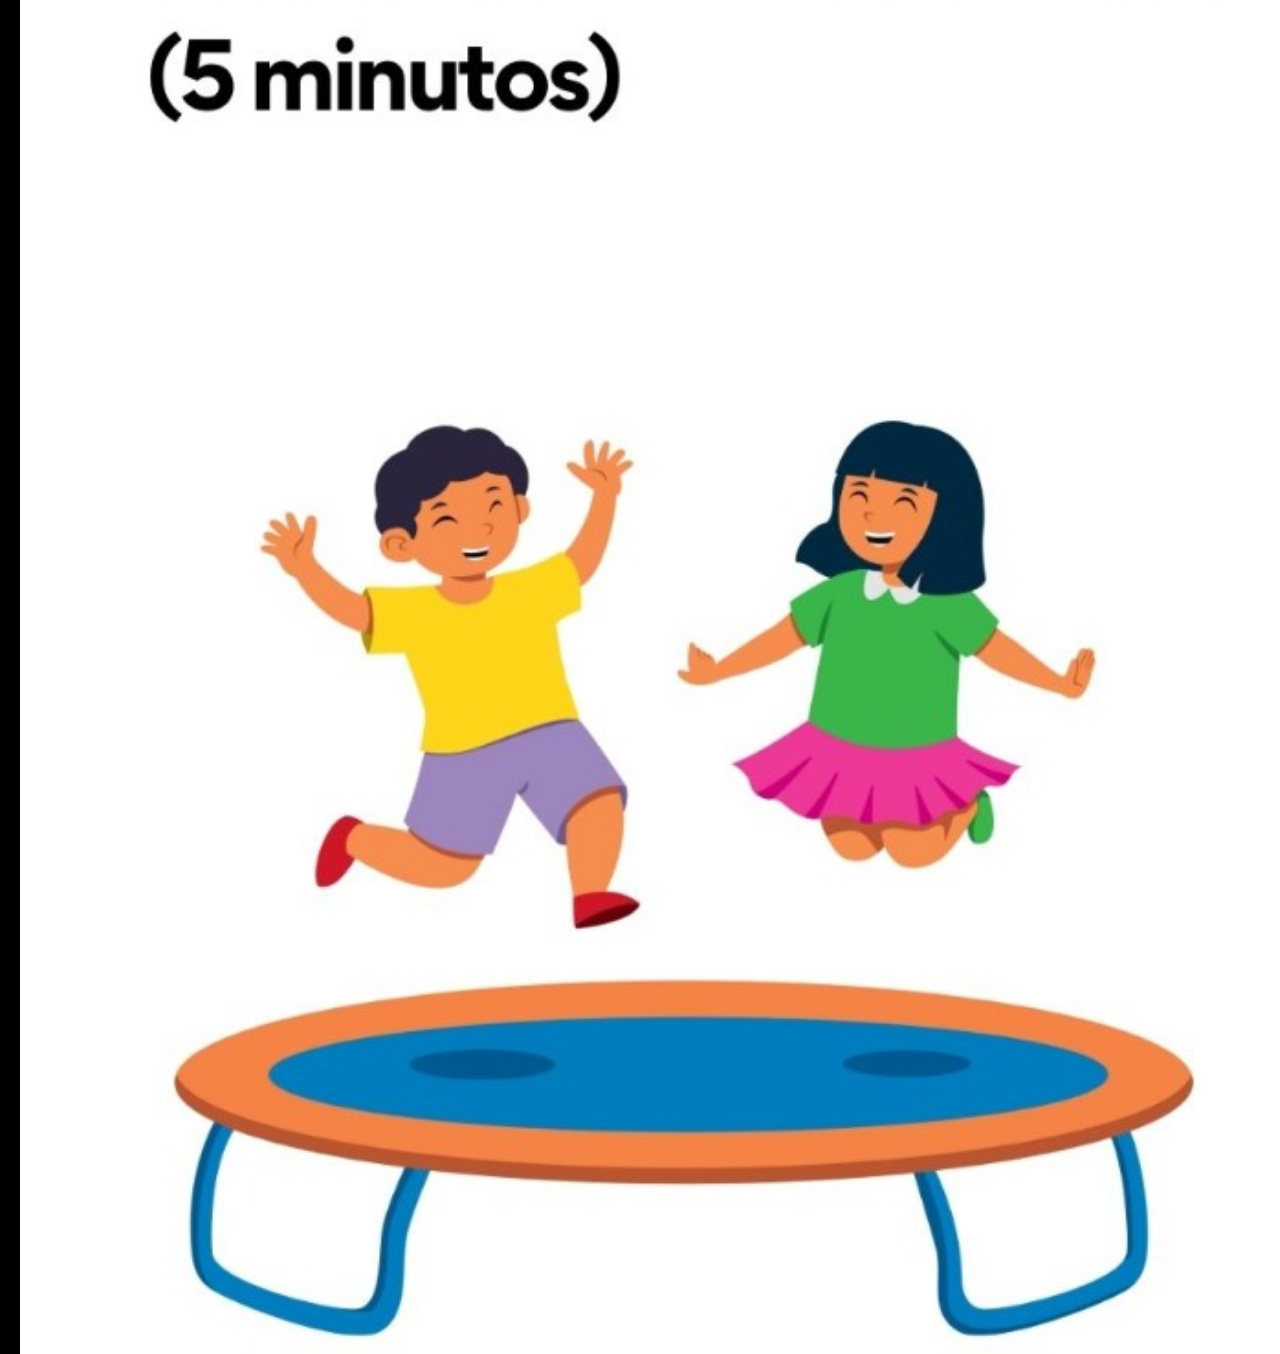
<file: Alimentaçao/7°ano.html>
<!DOCTYPE html>
    <html lang="en">
    <head>
        <meta charset="UTF-8">
        <meta name="viewport" content="width=device-width, initial-scale=1.0">
        <title>Cardápio</title>
        <link rel="stylesheet" href="../Alimentaçao/7°ano.css">
        <link rel="sortcut icon" href="../Ces Logo.png" type="image/x-icon" />
        <meta name="viewport" content="width=device-width, user-scalable=no">
        <link rel="stylesheet" href="https://cdnjs.cloudflare.com/ajax/libs/font-awesome/6.2.1/css/all.min.css" integrity="sha512-MV7K8+y+gLIBoVD59lQIYicR65iaqukzvf/nwasF0nqhPay5w/9lJmVM2hMDcnK1OnMGCdVK+iQrJ7lzPJQd1w==" crossorigin="anonymous" referrerpolicy="no-referrer" />
    </head> 
<body>
</body>
</html>
</file>
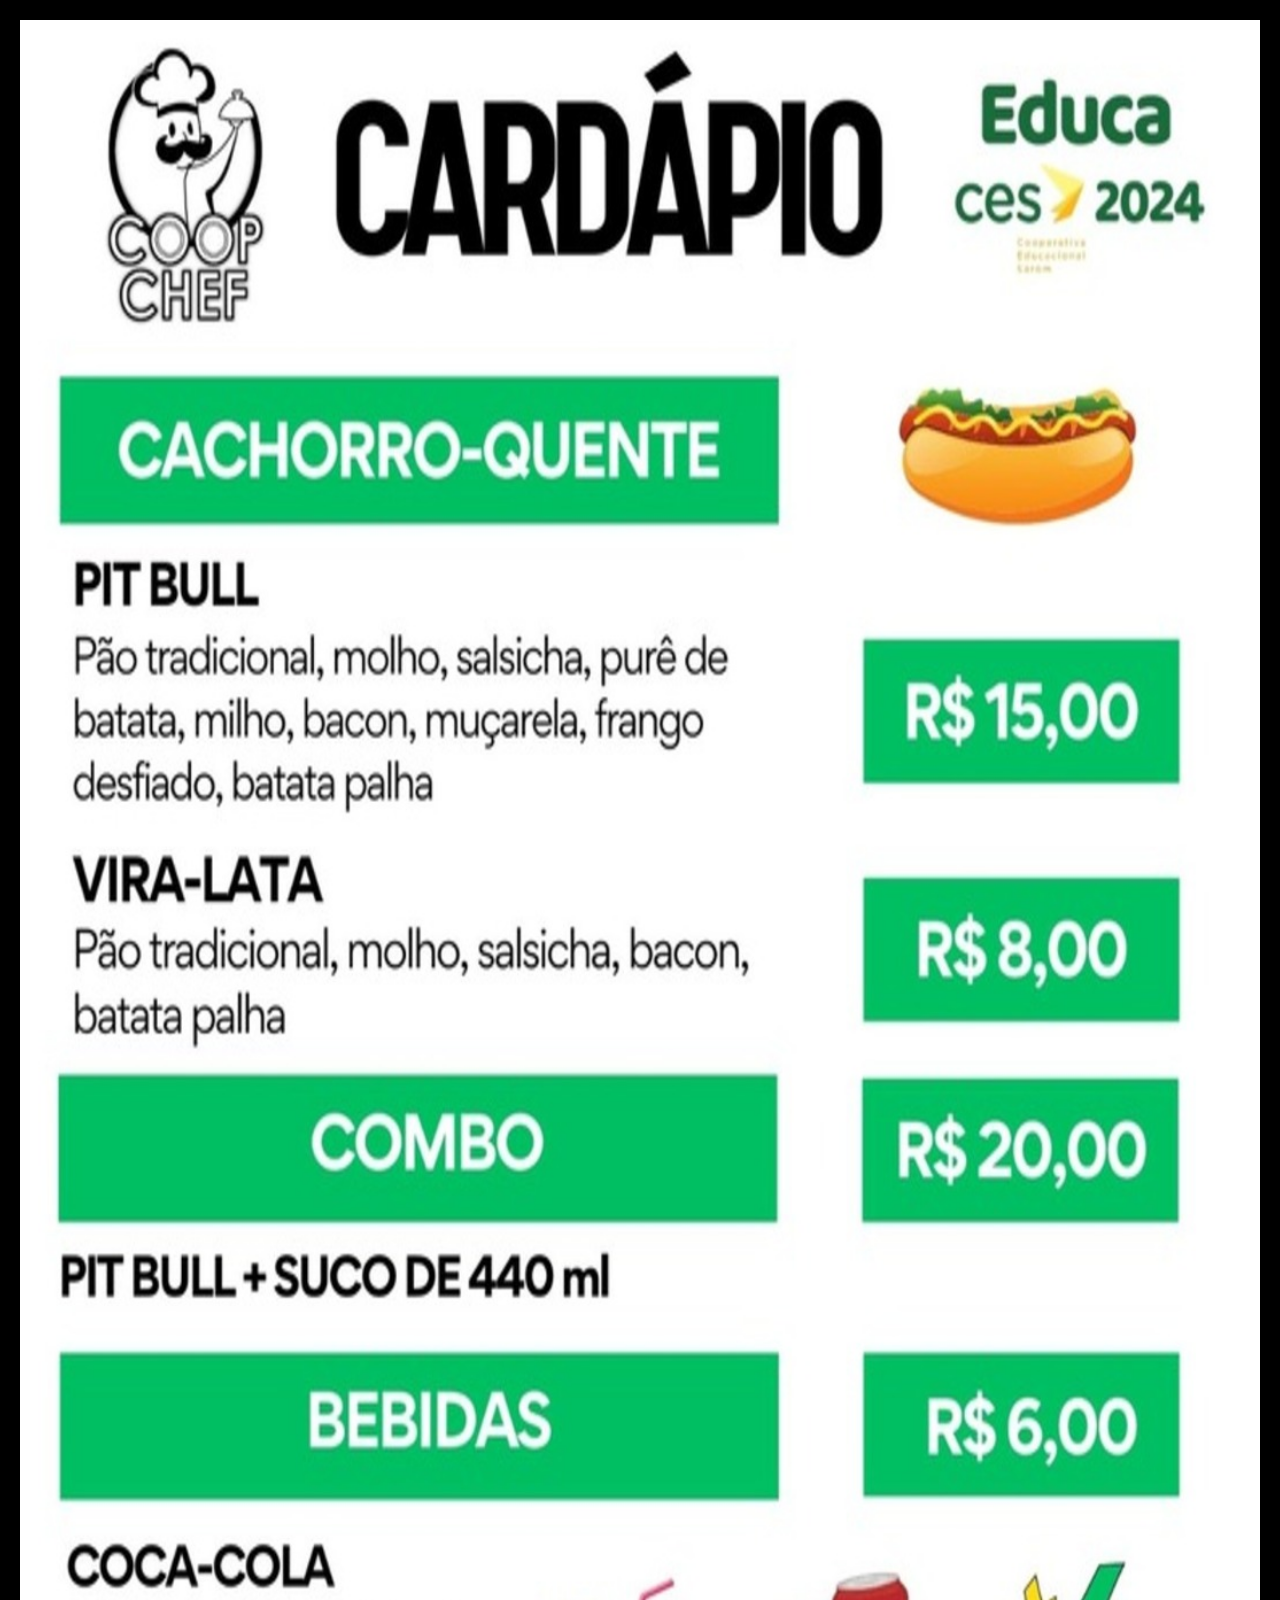
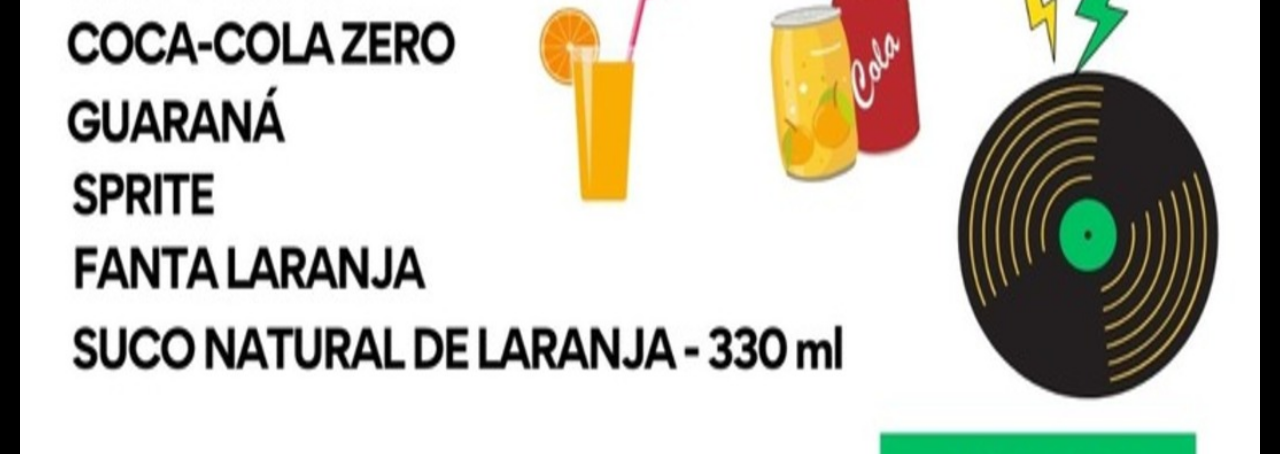
<file: Alimentaçao/8°ano.html>
<!DOCTYPE html>
    <html lang="en">
    <head>
        <meta charset="UTF-8">
        <meta name="viewport" content="width=device-width, initial-scale=1.0">
        <title>Cardápio</title>
        <link rel="stylesheet" href="../Alimentaçao/8°ano.css">
        <link rel="sortcut icon" href="../Ces Logo.png" type="image/x-icon" />
        <meta name="viewport" content="width=device-width, user-scalable=no">
        <link rel="stylesheet" href="https://cdnjs.cloudflare.com/ajax/libs/font-awesome/6.2.1/css/all.min.css" integrity="sha512-MV7K8+y+gLIBoVD59lQIYicR65iaqukzvf/nwasF0nqhPay5w/9lJmVM2hMDcnK1OnMGCdVK+iQrJ7lzPJQd1w==" crossorigin="anonymous" referrerpolicy="no-referrer" />
    </head> 
<body>
</body>
</html>
</file>
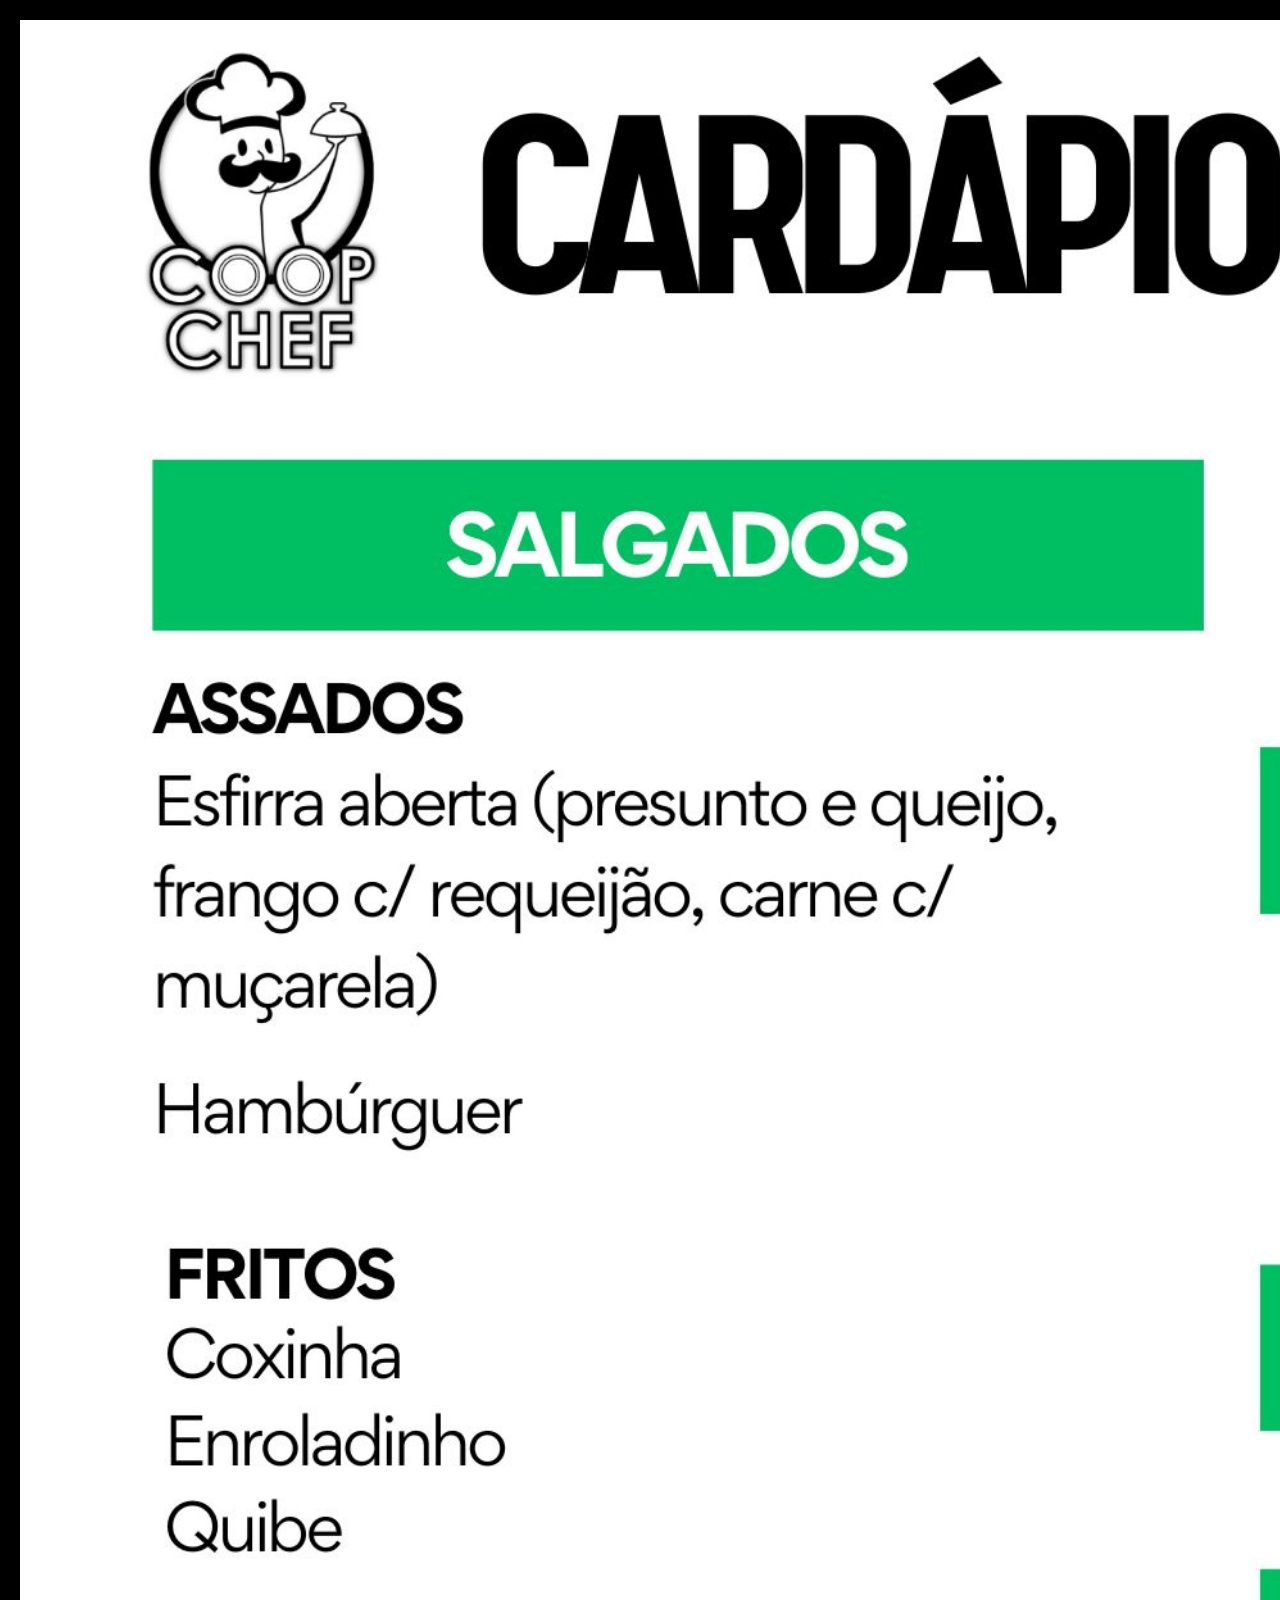
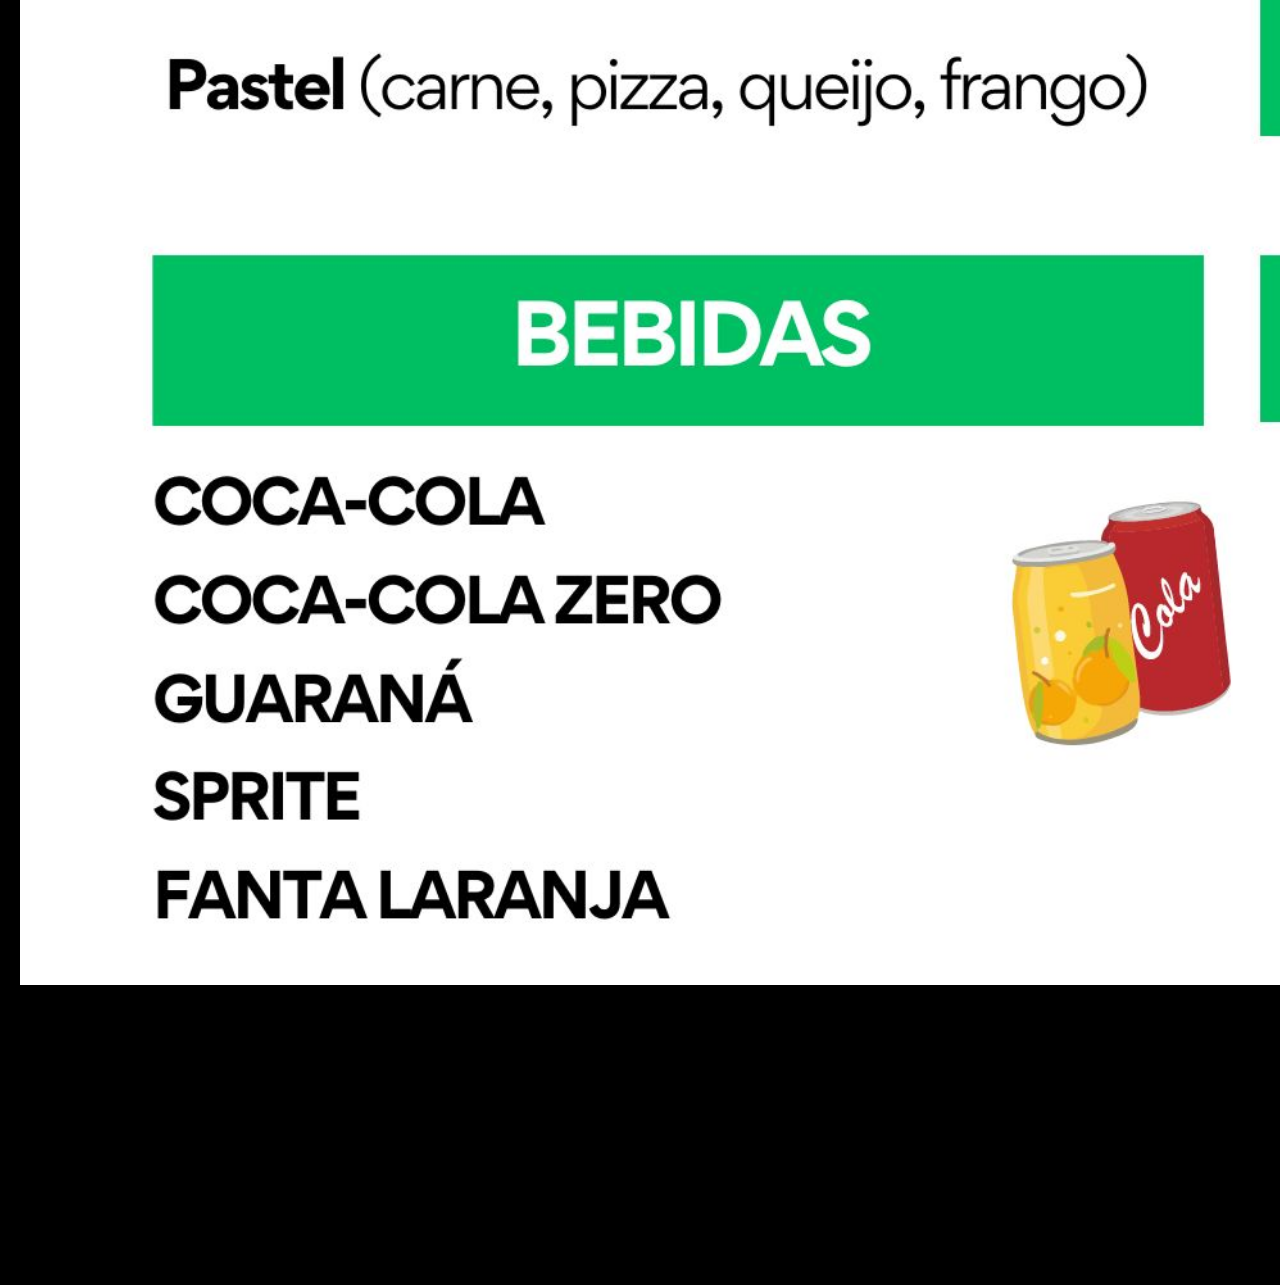
<file: Alimentaçao/9°ano.html>
<!DOCTYPE html>
    <html lang="en">
    <head>
        <meta charset="UTF-8">
        <meta name="viewport" content="width=device-width, initial-scale=1.0">
        <title>Cardápio</title>
        <link rel="stylesheet" href="../Alimentaçao/9°ano.css">
        <link rel="sortcut icon" href="../Ces Logo.png" type="image/x-icon" />
        <meta name="viewport" content="width=device-width, user-scalable=no">
        <link rel="stylesheet" href="https://cdnjs.cloudflare.com/ajax/libs/font-awesome/6.2.1/css/all.min.css" integrity="sha512-MV7K8+y+gLIBoVD59lQIYicR65iaqukzvf/nwasF0nqhPay5w/9lJmVM2hMDcnK1OnMGCdVK+iQrJ7lzPJQd1w==" crossorigin="anonymous" referrerpolicy="no-referrer" />
    </head> 
<body>
</body>
</html>
</file>
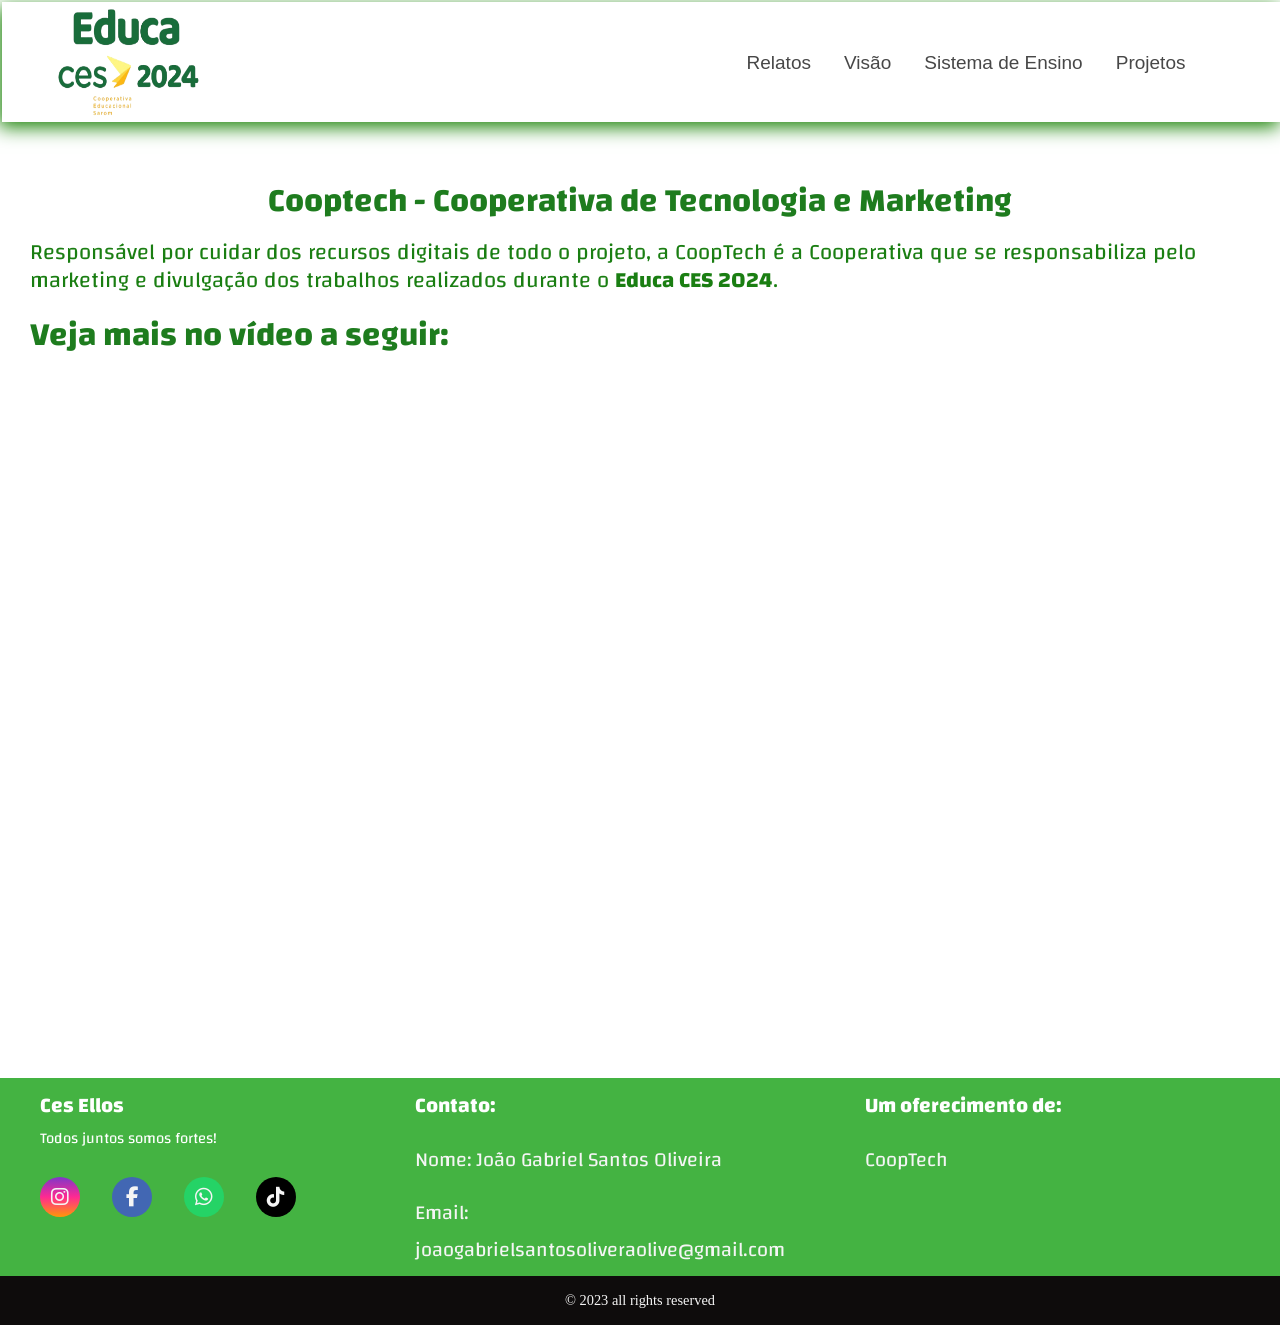
<file: CoopTech/cooptech.html>
<!DOCTYPE html>
<html lang="en">

<head>
    <meta charset="UTF-8">
    <meta name="viewport" content="width=device-width, initial-scale=1.0">
    <title>CoopTech</title>
    <link rel="stylesheet" href="cooptech.css">
    <script defer src="../script.js"></script>
    <link rel="sortcut icon" href="../Ces Logo.png" type="image/x-icon" />
    <meta name="viewport" content="width=device-width, user-scalable=no">
    <link rel="stylesheet" href="https://cdnjs.cloudflare.com/ajax/libs/font-awesome/6.2.1/css/all.min.css"
        integrity="sha512-MV7K8+y+gLIBoVD59lQIYicR65iaqukzvf/nwasF0nqhPay5w/9lJmVM2hMDcnK1OnMGCdVK+iQrJ7lzPJQd1w=="
        crossorigin="anonymous" referrerpolicy="no-referrer" />


</head>

<body>
    <header>
        <nav class="nav">
            <a href="../index.html"><img src="../logo2.png" id="Logo"></a>
            <button class="hamburguer"></button>
            <ul class="nav-list">
                <li><a href="../Relatos/Relatos.html">Relatos</a></li>
                <li><a href="../Visao/visao.html">Visão</a></li>
                <li><a href="https://www.bernoulli.com.br/" target="_blank">Sistema de
                        Ensino</a></li>
                <li><a href="../Tarde/Projeto.html">Projetos</a></li>        
            </ul>
        </nav>
    </header>
    <div class="coop">
    <h6>Cooptech - Cooperativa de Tecnologia e Marketing</h6> <br>
    <p>Responsável por cuidar dos recursos digitais de todo o projeto, a CoopTech é a Cooperativa que se responsabiliza pelo marketing e divulgação
         dos trabalhos realizados durante o <strong>Educa CES 2024</strong>. 
    <br>
   
        <h1>Veja mais no vídeo a seguir:</h1>
    </div>
    </p>
    <main>
        <div class="video">
            <iframe id="video" width="560" height="315"  src="https://www.youtube.com/embed/xfzdHKzNclc?si=JAQ2GjVWY5o3nNYn" title="YouTube video player" frameborder="0" allow="accelerometer; autoplay; clipboard-write; encrypted-media; gyroscope; picture-in-picture" allowfullscreen></iframe>
        </div>
    </main>
    <footer>
        <div id="footer_content">
            <div id="footer_contacts">
                <h5>Ces Ellos</h5>
                <p id="p">Todos juntos somos fortes!</p>

                <div id="footer_social_media">
                    <a href="https://instagram.com/cesellos?igshid=MmU2YjMzNjRlOQ==" target="_blank" class="footer-link"
                        id="instagram">
                        <i class="fa-brands fa-instagram"></i>
                    </a>

                    <a href="https://www.facebook.com/cesellos" target="_blank" class="footer-link" id="facebook">
                        <i class="fa-brands fa-facebook-f"></i>
                    </a>

                    <a href="https://api.whatsapp.com/send?phone=5537988250166" target="_blank" class="footer-link" id="whatsapp">
                        <i class="fa-brands fa-whatsapp"></i>
                    </a>
                    <a href="https://www.tiktok.com/@cesellos?is_from_webapp=1&sender_device=pc" target="_blank" class="footer-link" id="tiktok">
                        <i class="fa-brands fa-tiktok"></i>
                    </a>
                </div>
            </div>
            <ul class="footer-list">
                <li>
                    <h5>Contato:</h5>
                </li>
                <li>
                    <a href="" class="footer-link">Nome: João Gabriel Santos Oliveira</a>
                </li>

                <li>
                    <a href="" class="footer-link">Email: joaogabrielsantosoliveraolive@gmail.com</a>
                </li>
            </ul>
            <ul class="footer-list">
                <li>
                    <h5>Um oferecimento de:</h5>
                </li>
                <li>
                    <a href="" class="footer-link">CoopTech</a>
                </li>
        </div>
        <div id="footer_copyright">
            &#169
            2023 all rights reserved
        </div>
    </footer>
</body>

</html>
</file>
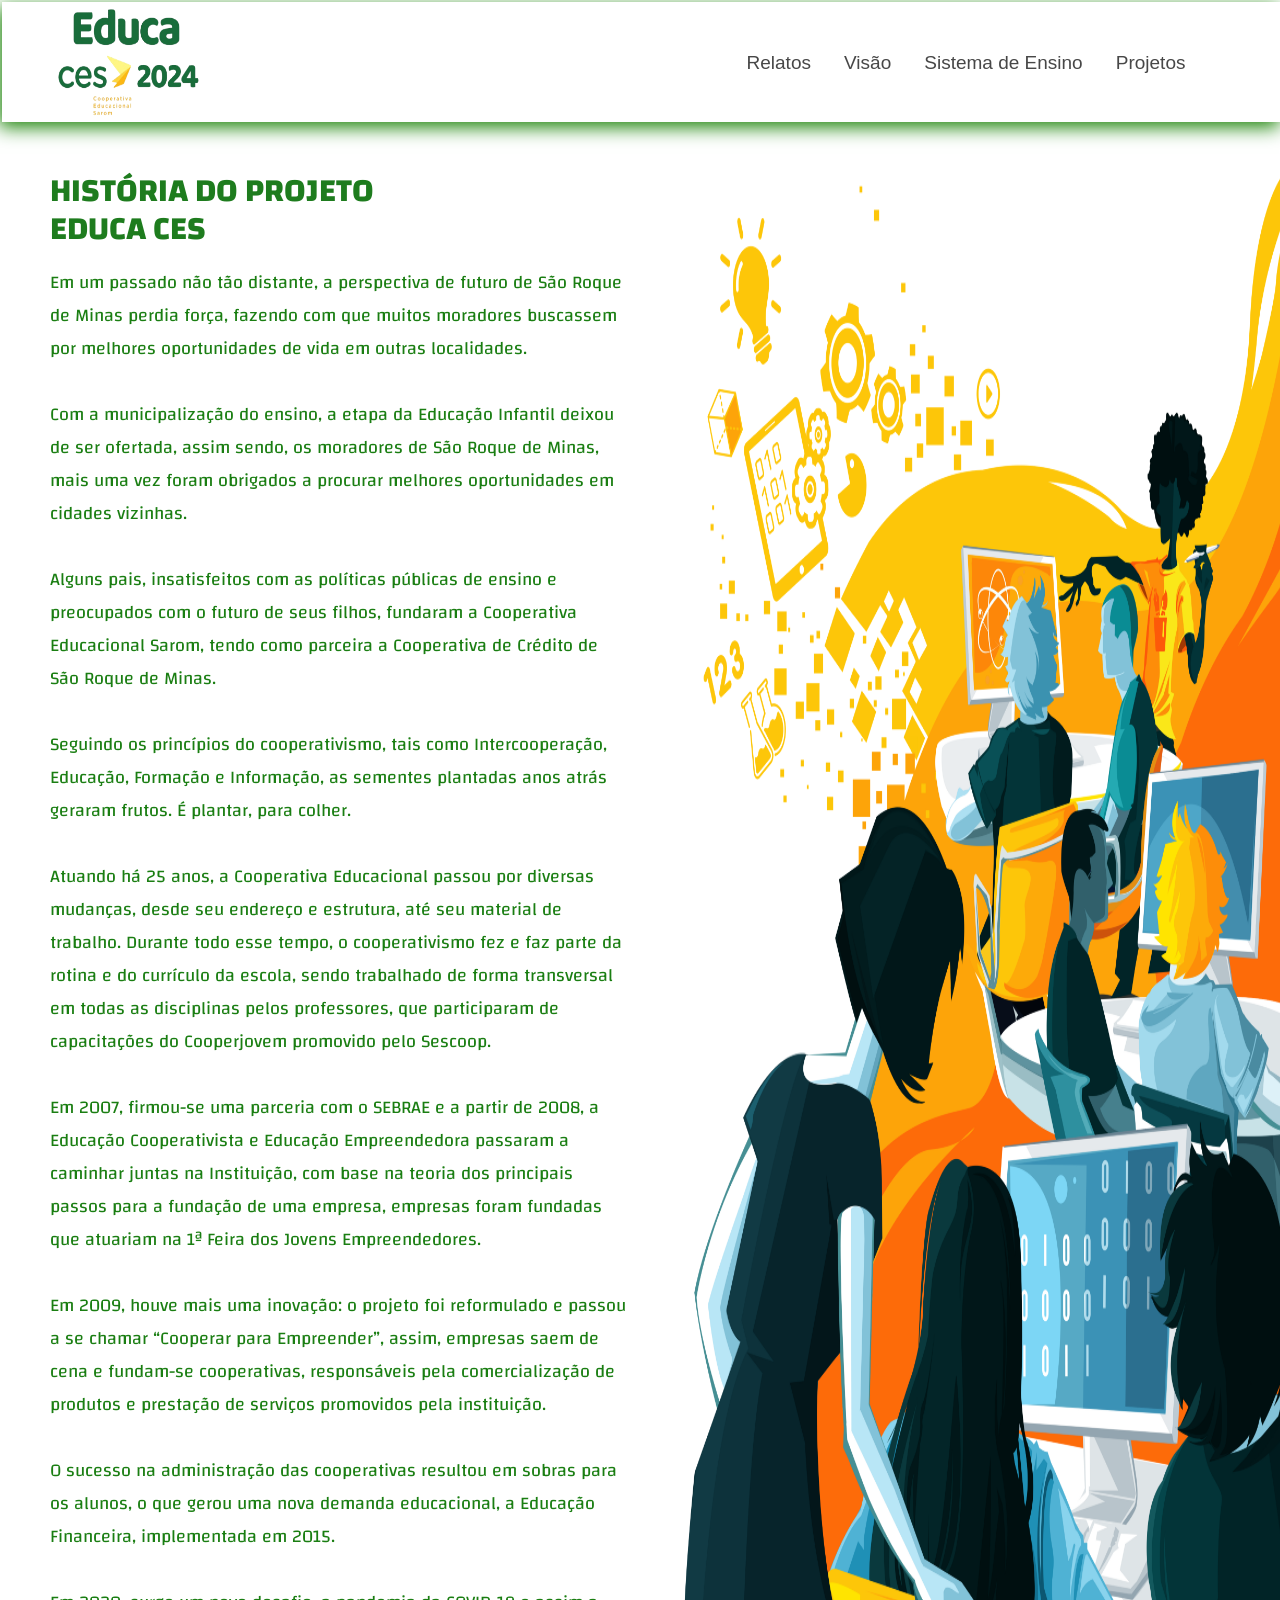
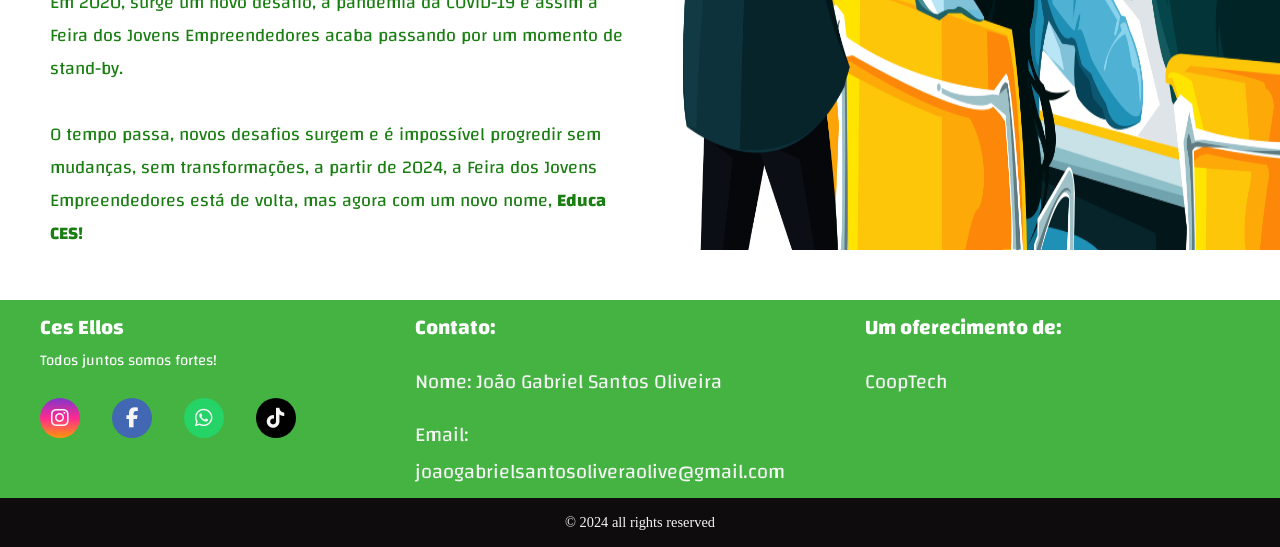
<file: HIstoria/historia.html>
<!DOCTYPE html>
    <html lang="en">
    <head>
        <meta charset="UTF-8">
        <meta name="viewport" content="width=device-width, initial-scale=1.0">
        <title>História</title>
        <link rel="stylesheet" href="historia.css">
        <script defer src="../script.js"></script>
        <link rel="sortcut icon" href="../Ces Logo.png" type="image/x-icon" />
        <meta name="viewport" content="width=device-width, user-scalable=no">
        <link rel="stylesheet" href="https://cdnjs.cloudflare.com/ajax/libs/font-awesome/6.2.1/css/all.min.css" integrity="sha512-MV7K8+y+gLIBoVD59lQIYicR65iaqukzvf/nwasF0nqhPay5w/9lJmVM2hMDcnK1OnMGCdVK+iQrJ7lzPJQd1w==" crossorigin="anonymous" referrerpolicy="no-referrer" />

        
    </head>
    <body>
        <header>
            <nav class="nav">
                <a href="../index.html"><img src="../logo2.png" id="Logo"></a>
                <button class="hamburguer"></button>
                 <ul class="nav-list">
                 <li><a href="../Relatos/Relatos.html">Relatos</a></li>
                 <li><a href="../Visao/visao.html">Visão</a></li>
                 <li><a href="https://www.bernoulli.com.br/" target="_blank">Sistema de Ensino</a></li>
                 <li><a href="../Tarde/Projeto.html">Projetos</a></li>
                 </ul>
                </nav>
        </header>
        <main> <div class="text">
            <h1> HISTÓRIA DO PROJETO  
                <br>EDUCA CES</h1><br>
            <p>
                Em um passado não tão distante, a perspectiva de futuro de São Roque de Minas perdia força, fazendo com que muitos moradores buscassem por melhores oportunidades de vida em outras localidades.
<br><br>
Com a municipalização do ensino, a etapa da Educação Infantil deixou de ser ofertada, assim sendo, os moradores de São Roque de Minas, mais uma vez foram obrigados a procurar melhores oportunidades em cidades vizinhas.
<br><br>
Alguns pais, insatisfeitos com as políticas públicas de ensino e preocupados com o futuro de seus filhos, fundaram a Cooperativa Educacional Sarom, tendo como parceira a Cooperativa de Crédito de São Roque de Minas.
<br><br>
Seguindo os princípios do cooperativismo, tais como Intercooperação, Educação, Formação e Informação, as sementes plantadas anos atrás geraram frutos. É plantar, para colher.
<br><br>
Atuando há 25 anos, a Cooperativa Educacional passou por diversas mudanças, desde seu endereço e estrutura, até seu material de trabalho. Durante todo esse tempo, o cooperativismo fez e faz parte da rotina e do currículo da escola, sendo trabalhado de forma transversal em todas as disciplinas pelos professores, que participaram de capacitações do Cooperjovem promovido pelo Sescoop.
<br><br>
Em 2007, firmou-se uma parceria com o SEBRAE e a partir de 2008, a Educação Cooperativista e Educação Empreendedora passaram a caminhar juntas na Instituição, com base na teoria dos principais passos para a fundação de uma empresa, empresas foram fundadas que atuariam na 1ª Feira dos Jovens Empreendedores.
<br><br>
Em 2009, houve mais uma inovação: o projeto foi reformulado e passou a se chamar “Cooperar para Empreender”, assim, empresas saem de cena e fundam-se cooperativas, responsáveis pela comercialização de produtos e prestação de serviços promovidos pela instituição.
<br><br>
O sucesso na administração das cooperativas resultou em sobras para os alunos, o que gerou uma nova demanda educacional, a Educação Financeira, implementada em 2015.
<br><br>
Em 2020, surge um novo desafio, a pandemia da COVID-19 e assim a Feira dos Jovens Empreendedores acaba passando por um momento de stand-by.
<br><br>
O tempo passa, novos desafios surgem e é impossível progredir sem mudanças, sem transformações, a partir de 2024, a Feira dos Jovens Empreendedores está de volta, mas agora com um novo nome, <b>Educa CES!</b> 
            </p> 
        </div>
        <div class="images">
            <img src="Escola e inovação educacional no novo mundo do trabalho.png" id="img2">
        </div>
        </main>
        <footer>
            <div id="footer_content">
                <div id="footer_contacts">
                    <h5>Ces Ellos</h5>
                    <p id="p">Todos juntos somos fortes!</p>
    
                    <div id="footer_social_media">
                        <a href="https://instagram.com/cesellos?igshid=MmU2YjMzNjRlOQ==" target="_blank" class="footer-link" id="instagram">
                            <i class="fa-brands fa-instagram"></i>
                        </a>
    
                        <a href="https://www.facebook.com/cesellos" target="_blank" class="footer-link" id="facebook">
                            <i class="fa-brands fa-facebook-f"></i>
                        </a>
    
                        <a href="https://api.whatsapp.com/send?phone=5537988250166" target="_blank" class="footer-link" id="whatsapp">
                            <i class="fa-brands fa-whatsapp"></i>
                        </a>
                        <a href="https://www.tiktok.com/@cesellos?is_from_webapp=1&sender_device=pc" target="_blank" class="footer-link" id="tiktok">
                            <i class="fa-brands fa-tiktok"></i>
                        </a>
                    </div>
                </div>
                <ul class="footer-list">
                    <li>
                        <h5>Contato:</h5>
                    </li>
                    <li>
                        <a href="" class="footer-link">Nome: João Gabriel Santos Oliveira</a>
                    </li>
                    
                    <li>
                        <a href="" class="footer-link">Email: joaogabrielsantosoliveraolive@gmail.com</a>
                    </li>
                </ul>
                <ul class="footer-list">
                    <li>
                        <h5>Um oferecimento de:</h5>
                    </li>
                    <li>
                        <a href="" class="footer-link">CoopTech</a> 
                    </li>
            </div>
            <div id="footer_copyright">
                &#169
                2024 all rights reserved
            </div>
        </footer>
        </body>
        </html>
</file>
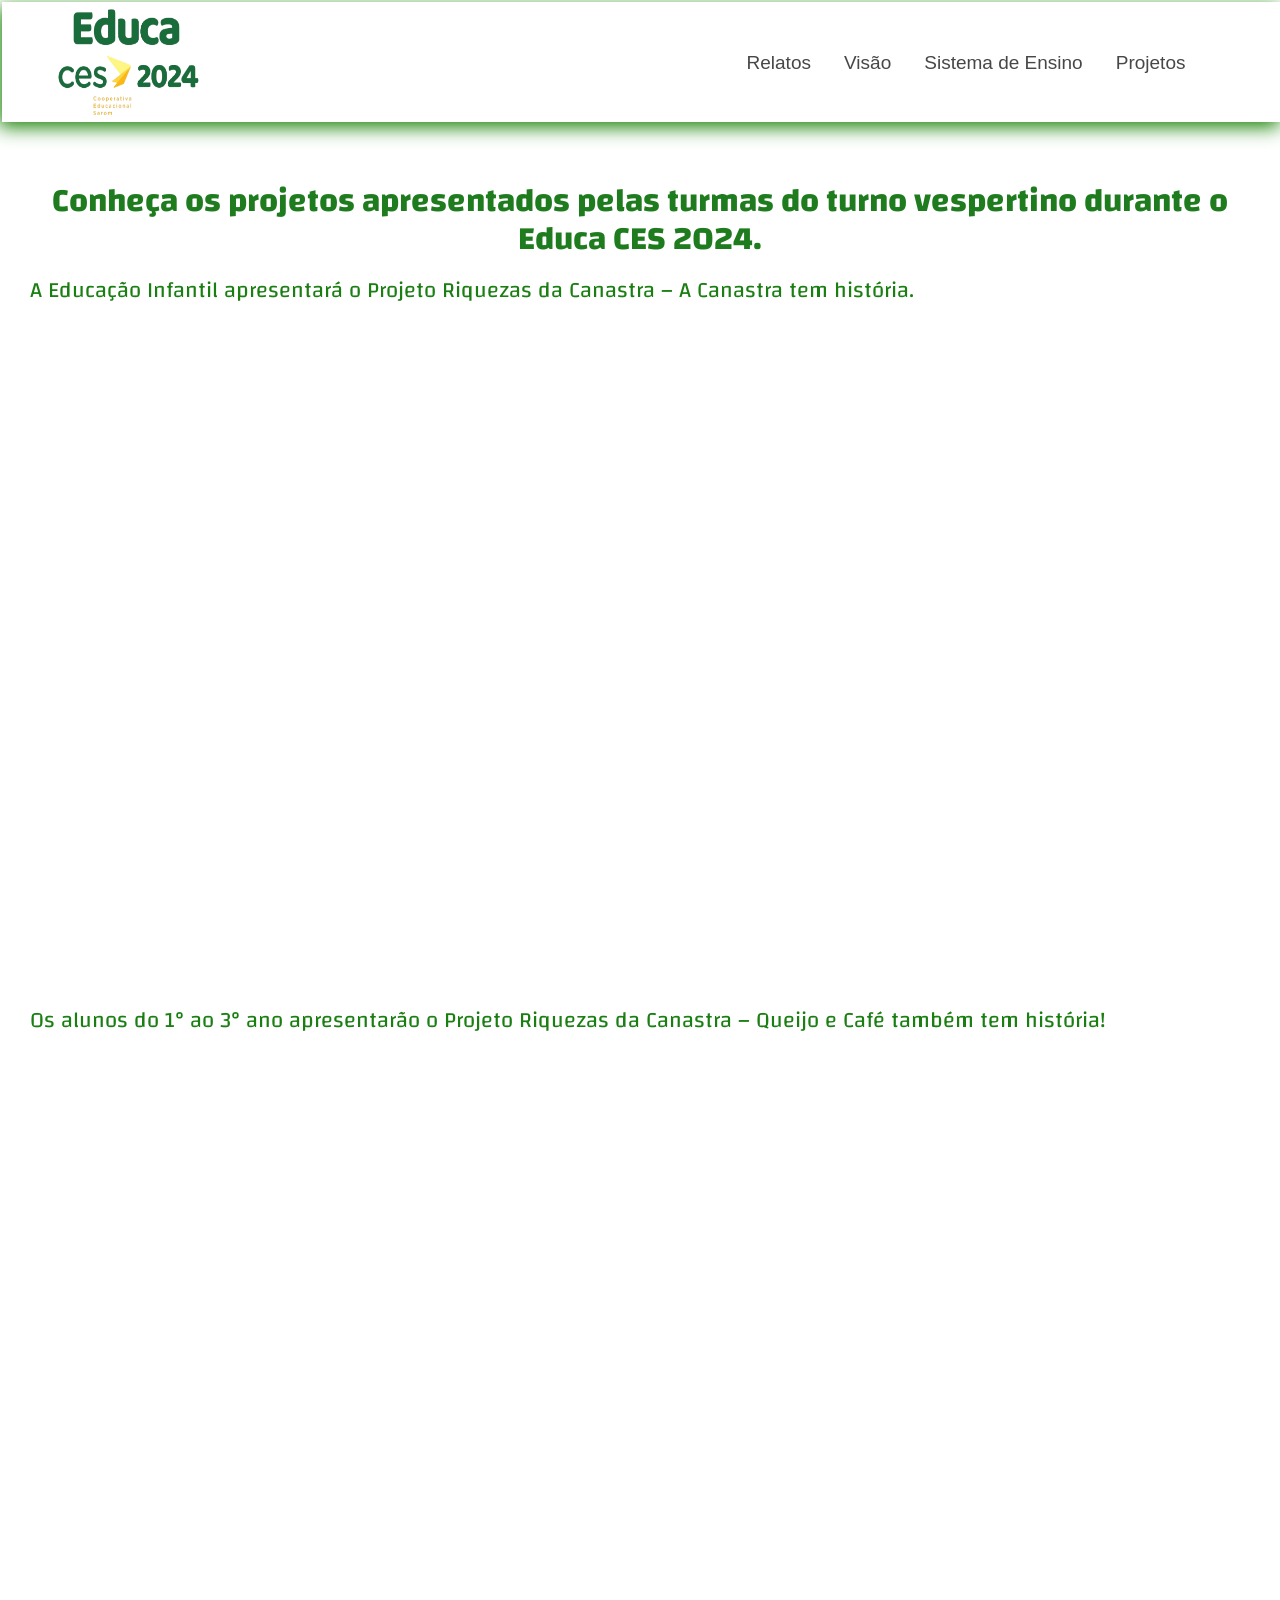
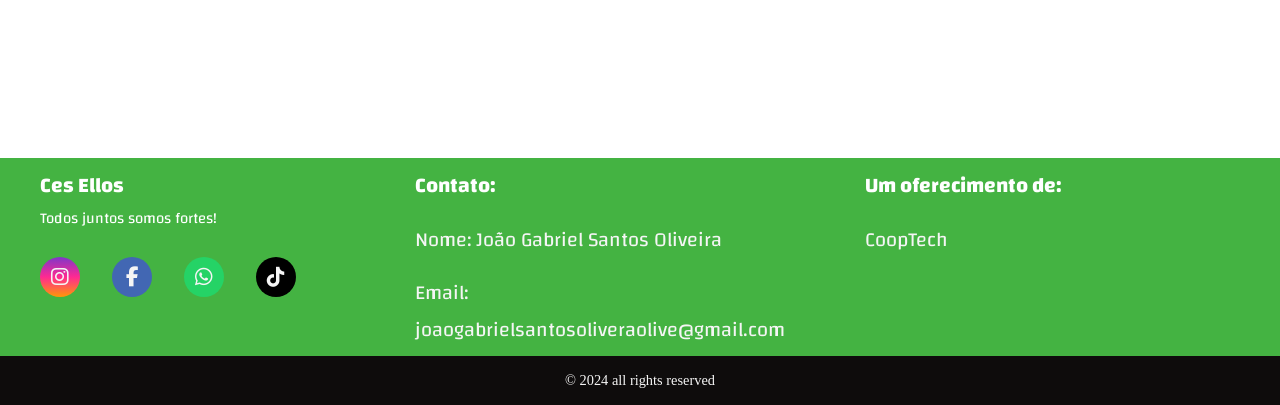
<file: Tarde/Projeto.html>
<!DOCTYPE html>
<html lang="en">

<head>
    <meta charset="UTF-8">
    <meta name="viewport" content="width=device-width, initial-scale=1.0">
    <title>Projetos</title>
    <link rel="stylesheet" href="Projeto.css">
    <script defer src="../script.js"></script>
    <link rel="sortcut icon" href="../Ces Logo.png" type="image/x-icon" />
    <meta name="viewport" content="width=device-width, user-scalable=no">
    <link rel="stylesheet" href="https://cdnjs.cloudflare.com/ajax/libs/font-awesome/6.2.1/css/all.min.css"
        integrity="sha512-MV7K8+y+gLIBoVD59lQIYicR65iaqukzvf/nwasF0nqhPay5w/9lJmVM2hMDcnK1OnMGCdVK+iQrJ7lzPJQd1w=="
        crossorigin="anonymous" referrerpolicy="no-referrer" />


</head>

<body>
    <header>
        <nav class="nav">
            <a href="../index.html"><img src="../logo2.png" id="Logo"></a>
            <button class="hamburguer"></button>
            <ul class="nav-list">
                <li><a href="../Relatos/Relatos.html">Relatos</a></li>
                <li><a href="../Visao/visao.html">Visão</a></li>
                <li><a href="https://www.bernoulli.com.br/" target="_blank">Sistema de
                        Ensino</a></li>
                <li><a href="Projeto.html">Projetos</a></li>        
            </ul>
        </nav>
    </header>
    
    <div class="coop">
    <h6>Conheça os projetos apresentados pelas turmas do turno vespertino durante o Educa CES 2024.</h6><br>
    <p>A Educação Infantil apresentará o Projeto Riquezas da Canastra – A Canastra tem história. 
        <br>
        <div class="video">
            <iframe id="video" width="560" height="315" src="https://www.youtube.com/embed/L3bvAfd_YSo?si=d_AS4W-RiK9iyrds" title="YouTube video player" frameborder="0" allow="accelerometer; autoplay; clipboard-write; encrypted-media; gyroscope; picture-in-picture; web-share" referrerpolicy="strict-origin-when-cross-origin" allowfullscreen></iframe>
        </div>

        <br>


        
        
    </div>
    </p>
    <div class="coop">
        <p>Os alunos do 1° ao 3° ano apresentarão o Projeto Riquezas da Canastra – Queijo e Café também tem história! </p>
        <div class="video">
            <iframe id="video" width="560" height="315" src="https://www.youtube.com/embed/wX65WKN3FvE?si=FscLcrIIOme4v13d" title="YouTube video player" frameborder="0" allow="accelerometer; autoplay; clipboard-write; encrypted-media; gyroscope; picture-in-picture; web-share" referrerpolicy="strict-origin-when-cross-origin" allowfullscreen></iframe>   
        </div>
    </div>

    <main>
        

        
    </main>
    <footer>
        <div id="footer_content">
            <div id="footer_contacts">
                <h5>Ces Ellos</h5>
                <p id="p">Todos juntos somos fortes!</p>

                <div id="footer_social_media">
                    <a href="https://instagram.com/cesellos?igshid=MmU2YjMzNjRlOQ==" target="_blank" class="footer-link"
                        id="instagram">
                        <i class="fa-brands fa-instagram"></i>
                    </a>

                    <a href="https://www.facebook.com/cesellos" target="_blank" class="footer-link" id="facebook">
                        <i class="fa-brands fa-facebook-f"></i>
                    </a>

                    <a href="https://api.whatsapp.com/send?phone=5537988250166" target="_blank" class="footer-link" id="whatsapp">
                        <i class="fa-brands fa-whatsapp"></i>
                    </a>
                    <a href="https://www.tiktok.com/@cesellos?is_from_webapp=1&sender_device=pc" target="_blank" class="footer-link" id="tiktok">
                        <i class="fa-brands fa-tiktok"></i>
                    </a>
                </div>
            </div>
            <ul class="footer-list">
                <li>
                    <h5>Contato:</h5>
                </li>
                <li>
                    <a href="" class="footer-link">Nome: João Gabriel Santos Oliveira</a>
                </li>

                <li>
                    <a href="" class="footer-link">Email: joaogabrielsantosoliveraolive@gmail.com</a>
                </li>
            </ul>
            <ul class="footer-list">
                <li>
                    <h5>Um oferecimento de:</h5>
                </li>
                <li>
                    <a href="" class="footer-link">CoopTech</a>
                </li>
        </div>
        <div id="footer_copyright">
            &#169
            2024 all rights reserved
        </div>
    </footer>
</body>

</html>
</file>
<file: Style.css>
@import url('https://fonts.googleapis.com/css2?family=Josefin+Sans&display=swap');
@import url('https://fonts.googleapis.com/css2?family=Changa:wght@500&display=swap');
@import url('https://fonts.googleapis.com/css2?family=Merienda:wght@500&display=swap');

:root {
    --color-neutral-0: #0e0c0c;
    --color-neutral-10: #171717;
    --color-neutral-30: #a8a29e;
    --color-neutral-40: #f5f5f5;

}

*{
    padding: 0;
    margin: 0;
    box-sizing: border-box;
}

#Logo{
 width: 180px;
 height: 110px;
 margin: 20px;
 align-items: center;
 float: left;
 display: flex;
}
header{
    background-color: rgb(255, 255, 255);
    box-shadow: -3px 10px 18px rgb(21, 128, 0);
    padding-inline: 16px;
    margin-right: 1px;
    margin-left: 2px;
    margin-top: 2px;
    margin-bottom: 0px;
    width: 100%;
}
.nav{
    display: flex;
    max-width: 1280px;
    height: 120px;
    margin-inline: auto;
    justify-content: space-between;
    align-items: center;
}
.nav-list{
    display: flex;
    gap: 32px;
}
.nav-list a{
    font-size: 19.2px;
    color: rgb(71, 71, 71);
    padding-block: 16px;
}
.nav-list a:hover{
    transition: 0.5s;
    color: rgb(120, 255, 165);
}
.hamburguer{
    display: none;
    border: none;
    background: none;
    border-top: 3px solid #707070;
    cursor: pointer;
}
.hamburguer::before,
.hamburguer::after{
    content: " ";
    display: block;
    width: 30px;
    height: 3px;
    background: #707070;
    margin-top: 5px;
    position: relative;
    transition: 0.3s;
}
nav ul{
    box-sizing: border-box;
    padding: 3rem 5rem;
    list-style-type: none;
    width: 600px;
    display: flex;
    flex-direction: row;
    justify-content: space-around;
    font-family: sans-serif;
    font-size: 20px;
}
nav ul li a{
    text-decoration:none;
    color: white;
}
.Container{
    margin-top: 0.5px;
    height: 440px;
    display: block;
    background-image: url(fundo.jpeg);
    background-repeat: no-repeat;
    background-size: cover;
    
}
h1{
    margin-top: 0px;
    margin-left: 100px;
    font-family: 'Changa', sans-serif;
    font-size: 41px;
    color: white;
    text-shadow: 2px -4px black;
}
h20{
    margin-left: 0px;
}
p{
    font-family:'Changa', sans-serif;
    font-size: 40px;
    color: white;
    margin-top: 1px;
}
#inicial{
    width: 550px;
    height: 340px;
    margin-top: 1cm;
    float:right;
    margin-left: -125px;
    
}
h2{
    font-size: 50px;
    color: black;
    font-family: 'Changa', sans-serif;
    margin: 30px;
    padding-top: 35px;
}
h3{
    font-size: 55px;
    color: rgb(120, 255, 165);
    font-family: 'Merienda', cursive;
    margin-top: -40px;
    margin-left: 450px;
}
h4{
    color: black;
    font-family: 'Changa', sans-serif;
    font-size: 22px;
    margin-top: 1px;
}

body{
    background-color: hsl(186, 100%, 98%);
    height: 100vh;
}
.Corpo{
    display: flex;
    margin: 30px;
    align-items: center;
    text-align: center;
}
#icon1{
    width: 120px;
    height: 100px;
    margin: 35px;
}
.Historia{
    width: 24%;
    box-shadow: 20px 20px 100px -30px hsl(265, 100%, 86%);
    margin: 5px;
    border-radius: 2em;
    border-style: solid;
    border-color: #dcb1fb;
}
.Historia a{
    text-decoration: none;
    color: inherit;
}
.Historia:hover{
    color: rgb(120, 255, 165);
    border-color: rgb(120,255 , 165);
    cursor: pointer;
}
.Historia a :hover{
    color: rgb(120, 255, 165);

}
.Comida{
    width: 24%;
    box-shadow: 20px 20px 100px -30px #feb0f7;
    margin: 5px;
    border-radius: 2em;
    border-style: solid;
    border-color: #f9b9fa;

}
.Comida a{
    text-decoration: none;
    color: inherit;
}
.Comida:hover{
    color: rgb(120, 255, 165);
    border-color: rgb(120,255 , 165);
    cursor: pointer;
}
.Comida a :hover{
    color: rgb(120, 255, 165);

}
.Tecnologia{
    width: 24%;
    box-shadow: 20px 20px 100px -30px #caeffb;
    margin:5px;
    border-radius: 2em;
    border-style: solid;
    border-color: rgb(205, 205, 254);
}
.Tecnologia a{
    text-decoration: none;
    color: inherit;
}
.Tecnologia:hover{
    color: rgb(120, 255, 165);
    border-color: rgb(120,255 , 165);
    cursor: pointer;
}
.Tecnologia a :hover{
    color: rgb(120, 255, 165);
}
.Circo{
    width: 24%;
     box-shadow: 20px 20px 100px -30px hsl(8, 100%, 83%);
     margin: 5px;
     border-radius: 2em;
     border-style: solid;
     border-color: rgb(255, 214, 214);
}
.Circo a{
    text-decoration: none;
    color: inherit;
}
.Circo:hover{
    color: rgb(120, 255, 165);
    border-color: rgb(120,255 , 165);
    cursor: pointer;
}
.Circo a :hover{
    color: rgb(120, 255, 165);
}
body{
    overflow-x: hidden;
}
#video{
    align-items: center;
    width: 1020px;
    height: 520px;
    margin: 50px;
    margin-left: 130px;
    border-radius: 2em;
}


@media screen and (max-width: 768px){
    .Corpo{
        flex-direction:row;
        flex-wrap: wrap;
        margin-bottom: -17px;
        padding: 0;
    }
    .Tecnologia,.Historia,.Comida,.Circo{
        width: 45%;
        align-items:center;
        text-align: center;
    }
    h4{
        font-size: 18px;
    }
    #icon1{
        width: 80px;
        height: 60px;
        align-items: center;
    }
    h3{
        font-size: 22px;
        margin-left: 120px;
    }
    h2{
        font-size: 22px;
    }
    h1{
        font-size: 22px;
        margin-left: 20px;
        
        text-shadow: 1px -3px black;
    }
    
    p{
        font-size: 20px;
    }
    #Logo{
        margin: 0px;
    }
    
    #footer_content {
        grid-template-columns: repeat(4, 1fr);
        gap: 2rem;
    }
    .hamburguer{
        display: block;
        z-index: 1;
    }
    .nav-list{
        position: fixed;
        top: 0;
        left: 0;
        width: 100vw;
        height: 100vh;
        background: rgb(255, 255, 255);
        flex-direction: column;
        justify-content: space-around;
        align-items: center;
        gap: 0;
        clip-path: circle(100px at 90% -15%);
        transition: 1s ease-out;
        pointer-events: none;
    }
    .nav-list a{
        font-size: 24px;
        opacity: 0;
    }
    .nav-list li:nth-child(1) a{
        transition: 0.5s 0.2s;
    }
    .nav-list li:nth-child(2) a{
        transition: 0.5s 0.4s;
        
    }
    .nav-list li:nth-child(3) a{
        transition: 0.5s 0.6s;
        
    }
    .nav-list li:nth-child(4) a{
        transition: 0.5s 0.8s;
    }
    .nav.active .nav-list{
        clip-path: circle(1500px at 90% -15%);
        pointer-events: all;
    }
    .nav.active .nav-list a{
        opacity: 1;
    }
    .nav.active .hamburguer{
        position: fixed;
        top: 26px;
        right: 16px;
        border-top-color: transparent;
    }
    .nav.active .hamburguer::before{
        transform: rotate(135deg);
    }
    .nav.active .hamburguer::after{
        transform: rotate(-135deg);
        top: -7px;
    }
    .Container{
        background-image: url(fundao.jpg);
        background-position: center;
        height: 400px;
        min-width: none;
    }
    #video{
        width: 360px;
        height: 180px;
        margin: 1px;
        margin-left: 10px;
        margin-bottom: 40px;
    }
}





footer {
    width: 100%;
    color: var(--color-neutral-40);
}

.footer-link {
    text-decoration: none;
}
h5{
    font-size: 21px;
    font-family: 'Changa', sans-serif;
    color: rgb(255, 255, 255);
}
#p{
    font-family: 'Changa', sans-serif;
    color: rgb(255, 255, 255);
    font-size: 15px;
}

#footer_content {
    background-color:#44b342;
    display: grid;
    grid-template-columns: repeat(3, 1fr);
    padding: 0.5rem 2.5rem;
}
#Tech{
    height: 70px;
    width: 85px;
    border-radius: 18cm;
    margin-top: -45px;
    margin-left: 100px;
    
}
#footer_contacts h1 {
    margin-bottom: 0.75rem;
}

#footer_social_media {
    display: flex;
    gap: 2rem;
    margin-top: 1.5rem;
    margin-bottom: 1rem;
} 

#footer_social_media .footer-link {
    display: flex;
    align-items: center;
    justify-content: center;
    height: 2.5rem;
    width: 2.5rem;
    color: var(--color-neutral-40);
    border-radius: 50%;
    transition: all 0.4s;
}

#footer_social_media .footer-link i {
    font-size: 1.15rem;    
}

#footer_social_media .footer-link:hover {
    opacity: 0.8;
}

#instagram {
    background: linear-gradient(#7f37c9, #ff2992, #ff9807);
}

#facebook {
    background-color: #4267b3;
}

#whatsapp {
    background-color: #25d366;
}
#tiktok{
    background-color: black;
}

.footer-list {
    display: flex;
    flex-direction: column;
    gap: 1rem;
    list-style: none;
    font-family: 'Changa', sans-serif;
    font-size: 20px;
    margin-right: 80px;
}


.footer-list .footer-link {
    color: var(--color-neutral30);
    transition: all 0.4s;
}

.footer-list .footer-link:hover {
    color: #7f37c9;
}
#footer_copyright {
    display: flex;
    justify-content: center;
    background-color: var(--color-neutral-0);
    font-size: 0.9rem;
    padding: 1rem;
    font-weight: 100;
    text-decoration: none;
    color: inherit;
}
@media screen and (max-width: 768px) {
    #footer_content {
        grid-template-columns: repeat(1, 1fr);
        gap: 2rem;
        align-items: center;
    }
    .footer-list{
        display: none;
    }
}
</file>
<file: Abrakadabra/abrakadbra.css>
@import url('https://fonts.googleapis.com/css2?family=Josefin+Sans&display=swap');
@import url('https://fonts.googleapis.com/css2?family=Changa:wght@500&display=swap');
@import url('https://fonts.googleapis.com/css2?family=Merienda:wght@500&display=swap');

:root {
    --color-neutral-0: #0e0c0c;
    --color-neutral-10: #171717;
    --color-neutral-30: #a8a29e;
    --color-neutral-40: #f5f5f5;

}

*{
    padding: 0;
    margin: 0;
    box-sizing: border-box;
}
body{
    overflow-x: hidden;
}

#Logo{
 width: 180px;
 height: 110px;
 margin: 20px;
 align-items: center;
 float: left;
 display: flex;
}
header{
    background-color: rgb(255, 255, 255);
    box-shadow: -3px 5px 18px rgb(21, 128, 0);
    padding-inline: 16px;
    margin-right: 1px;
    margin-left: 2px;
    margin-top: 2px;
    margin-bottom: 0px;
    width: 100%;
}
.nav{
    display: flex;
    max-width: 1280px;
    height: 120px;
    margin-inline: auto;
    justify-content: space-between;
    align-items: center;
}
.nav-list{
    display: flex;
    gap: 32px;
}
.nav-list a{
    font-size: 19px;
    color: rgb(71, 71, 71);
    padding-block: 16px;
}
.nav-list a:hover{
    transition: 0.5s;
    color: rgb(120, 255, 165);
}
.hamburguer{
    display: none;
    border: none;
    background: none;
    border-top: 3px solid #707070;
    cursor: pointer;
}
.hamburguer::before,
.hamburguer::after{
    content: " ";
    display: block;
    width: 30px;
    height: 3px;
    background: #707070;
    margin-top: 5px;
    position: relative;
    transition: 0.3s;
}
nav ul{
    box-sizing: border-box;
    padding: 3rem 5rem;
    list-style-type: none;
    width: 600px;
    display: flex;
    flex-direction: row;
    justify-content: space-around;
    font-family: sans-serif;
    font-size: 20px;
}
nav ul li a{
    text-decoration:none;
    color: white;
}
main{
    margin: 50px;
    display: flex;
}
.coop{
    margin: 30px;
    margin-top: 60px;
    align-items: center;
}
.video{
 align-items: center;
 margin-left: -40px;
}
#video{
    align-items: center;
    width: 1020px;
    height: 600px;
    margin: 50px;
    margin-left: 130px;
    border-radius: 2em;
}
h6{
    color: rgb(30, 124, 30);
    font-family: changa;
    font-size: 33px;
    line-height: 38px;
    text-align: center;
}
h1{
    color: rgb(30, 124, 30);
    font-family: changa;
    font-size: 33px;
    line-height: 38px;
    text-align: justify;
    margin-top: 22px;
}
p{
    color: rgb(26, 126, 18);
    font-size: 22px;
    font-family: changa;
    line-height: 28px;
}

footer {
    width: 100%;
    color: var(--color-neutral-40);
}

.footer-link {
    text-decoration: none;
}
h5{
    font-size: 21px;
    font-family: 'Changa', sans-serif;
    color: rgb(255, 255, 255);
}
#p{
    font-family: 'Changa', sans-serif;
    color: rgb(255, 255, 255);
    font-size: 15px;
}

#footer_content {
    background-color:#44b342;
    display: grid;
    grid-template-columns: repeat(3, 1fr);
    padding: 0.5rem 2.5rem;
}
#Tech{
    height: 70px;
    width: 85px;
    border-radius: 18cm;
    margin-top: -45px;
    margin-left: 100px;
    
}
#footer_contacts h1 {
    margin-bottom: 0.75rem;
}

#footer_social_media {
    display: flex;
    gap: 2rem;
    margin-top: 1.5rem;
    margin-bottom: 1rem;
} 

#footer_social_media .footer-link {
    display: flex;
    align-items: center;
    justify-content: center;
    height: 2.5rem;
    width: 2.5rem;
    color: var(--color-neutral-40);
    border-radius: 50%;
    transition: all 0.4s;
}

#footer_social_media .footer-link i {
    font-size: 1.25rem;    
}

#footer_social_media .footer-link:hover {
    opacity: 0.8;
}

#instagram {
    background: linear-gradient(#7f37c9, #ff2992, #ff9807);
}

#facebook {
    background-color: #4267b3;
}

#whatsapp {
    background-color: #25d366;
}
#tiktok{
    background-color: black;
}

.footer-list {
    display: flex;
    flex-direction: column;
    gap: 1rem;
    list-style: none;
    font-family: 'Changa', sans-serif;
    font-size: 20px;
    margin-right: 80px;
}


.footer-list .footer-link {
    color: var(--color-neutral30);
    transition: all 0.4s;
}

.footer-list .footer-link:hover {
    color: #7f37c9;
}
#footer_copyright {
    display: flex;
    justify-content: center;
    background-color: var(--color-neutral-0);
    font-size: 0.9rem;
    padding: 1rem;
    font-weight: 100;
    text-decoration: none;
    color: inherit;
}
@media screen and (max-width: 768px) {
    #footer_content {
        grid-template-columns: repeat(1, 1fr);
        gap: 2rem;
    }
    .footer-list{
        display: none;
    }
}



@media screen and (max-width: 768px){
    #Logo{
        margin: 0px;
    }
    
    #footer_content {
        grid-template-columns: repeat(4, 1fr);
        gap: 2rem;
    }
    .hamburguer{
        display: block;
        z-index: 1;
    }
    .nav-list{
        position: fixed;
        top: 0;
        left: 0;
        width: 100vw;
        height: 100vh;
        background: rgb(255, 255, 255);
        flex-direction: column;
        justify-content: space-around;
        align-items: center;
        gap: 0;
        clip-path: circle(100px at 90% -15%);
        transition: 1s ease-out;
        pointer-events: none;
    }
    .nav-list a{
        font-size: 24px;
        opacity: 0;
    }
    .nav-list li:nth-child(1) a{
        transition: 0.5s 0.2s;
    }
    .nav-list li:nth-child(2) a{
        transition: 0.5s 0.4s;
        
    }
    .nav-list li:nth-child(3) a{
        transition: 0.5s 0.6s;
        
    }
    .nav-list li:nth-child(4) a{
        transition: 0.5s 0.8s;
    }
    .nav.active .nav-list{
        clip-path: circle(1500px at 90% -15%);
        pointer-events: all;
    }
    .nav.active .nav-list a{
        opacity: 1;
    }
    .nav.active .hamburguer{
        position: fixed;
        top: 26px;
        right: 16px;
        border-top-color: transparent;
    }
    .nav.active .hamburguer::before{
        transform: rotate(135deg);
    }
    .nav.active .hamburguer::after{
        transform: rotate(-135deg);
        top: -7px;
    }
    .coop{
        margin-top: 48px;
        margin-left: 10px;
        margin-right: 10px;
        align-items: center;
    }
    #video{
        width: 360px;
        height: 180px;
        margin: 0px;
        margin-bottom: 40px;
    }
    #video{
        margin: 0px;
    }
    h6{
        font-size: 20px;
        line-height: 30px;
        text-align: center;
        margin-bottom: 30px;
    }
    h1{
        font-size: 20px;
        margin-top: 38px;
    }
    p{
        font-size: 15px;
        text-align: start;
        line-height: 22px;
    }
    
}
</file>
<file: Alimentaçao/1°serie.css>
*{
    margin: 30px;
    margin-bottom: 700px;
}
body{
    margin: 0;
    padding: 0;
    display:flex;
    background-color: black;
}
body{
    width: 90vw;
    height: 220vh;
    background-image: url(Artes/1massas.jpeg);
    background-size: cover;
    background-repeat: no-repeat;
    position: relative;
}
@media screen and (max-width: 768px){
    *{
        margin: 5px;
        margin-bottom: 5px;
    }
    body{
        background-color: #fff;
        margin-top: 20px;
        height: 60vh;
        background-image: url(Artes/1massas.jpeg);
        background-repeat: no-repeat;
        display: flex;
    }
}
</file>
<file: Alimentaçao/2°serie.css>
*{
    margin: 20px;
    margin-bottom: 100px;
}
body{
    margin: 0;
    padding: 0;
    display:flex;
}
body{
    width: 90vw;
    height: 315vh;
    background-color: black;
    background-image: url(Artes/2paodequeijo.jpeg);
    background-size: cover;
    position: relative;
    background-repeat: no-repeat;
}
@media screen and (max-width: 768px){
    *{
        margin: 5px;
    }
    body{
        margin-top: 20px;
        background-color: white;
        height: 60vh;
        background-image: url(Artes/2paodequeijo.jpeg);
        background-repeat: no-repeat;
        display: flex;
    }
}
</file>
<file: Alimentaçao/3ªserie.css>
*{
    margin: 20px;
    margin-bottom: 100px;
}
body{
    margin: 0;
    padding: 0;
    display:flex;
}
body{
    width: 90vw;
    height: 315vh;
    background-color: black;
    background-image: url(Artes/CHOCOLATE.jpg);
    background-size: cover;
    position: relative;
    background-repeat: no-repeat;
}
@media screen and (max-width: 768px){
    *{
        margin: 5px;
    }
    body{
        margin-top: 20px;
        background-color: white;
        height: 60vh;
        background-image: url(Artes/CHOCOLATE.jpg);
        background-repeat: no-repeat;
        display: flex;
    }
}
</file>
<file: Alimentaçao/6°ano.css>
*{
    margin: 20px;
}
body{
    margin: 0;
    padding: 0;
    display:flex;
}
body{
    width: 90vw;
    height: 326vh;
    background-color: black;
    background-image: url(Artes/6bebidas.jpeg);
    background-size: cover;
    background-repeat: no-repeat;
    position: relative;
}
@media screen and (max-width: 768px){
    *{
        margin: 5px;;
    }
    body{
        padding-top: 200px;
        background-color: white;
        height: 200px;
        background-image: url(Artes/6bebidas.jpeg);
        background-repeat: no-repeat;
        margin: 50px;
        background-size: cover;
    }
}
</file>
<file: Alimentaçao/7°ano.css>
*{
    margin: 20px;
    margin-bottom: -100px;
}
body{
    margin: 0;
    padding: 0;
    display:flex;
}
body{
    width: 90vw;
    height: 326vh;
    background-color: black;
    background-image: url(Artes/7parquinho.jpeg);
    background-size: cover;
    background-repeat: no-repeat;
    position: relative;
}
@media screen and (max-width: 768px){
    *{
        margin: 5px;
    }
    body{
        margin-top: 20px;
        height: 40vh;
        background-color: white;
        background-image: url(Artes/7parquinho.jpeg);
        background-repeat: no-repeat;
        display: flex;
    }
}
</file>
<file: Alimentaçao/8°ano.css>
*{
    margin: 20px;
    margin-bottom: 0px;
}
body{
    margin: 0;
    padding: 0;
    display:flex;
}
body{
    width: 90vw;
    height: 226vh;
    background-color: black;
    background-image: url(Artes/cachorro_quente2024.jpeg);
    background-size: cover;
    background-repeat: no-repeat;
    position: relative;
}
@media screen and (max-width: 768px){
    *{
        margin: 5px;
    }
    body{
        margin-top: -100px;
        background-color: white;
        height: 60vh;
        background-image: url(Artes/cachorro_quente2024.jpeg);
        background-repeat: no-repeat;
        align-items: center;
        display: flex;
    }
}
</file>
<file: Alimentaçao/9°ano.css>
*{
    margin: 20px;
    margin-bottom: 300px;
}
body{
    margin: 0;
    padding: 0;
    display:flex;
}
body{
    width: 90vw;
    height: 285vh;
    background-color: black;
    background-image: url(Artes/10salgados.jpg);
    background-size: cover;
    background-repeat: no-repeat;
    position: relative;
}
@media screen and (max-width: 768px){
    *{
        margin: 5px;
    }
    body{
        margin-top: 20px;
        background-color: white;
        height: 60vh;
        background-image: url(Artes/10salgados.jpg);
        background-repeat: no-repeat;
        display: flex;
    }
}
</file>
<file: CoopTech/cooptech.css>
@import url('https://fonts.googleapis.com/css2?family=Josefin+Sans&display=swap');
@import url('https://fonts.googleapis.com/css2?family=Changa:wght@500&display=swap');
@import url('https://fonts.googleapis.com/css2?family=Merienda:wght@500&display=swap');

:root {
    --color-neutral-0: #0e0c0c;
    --color-neutral-10: #171717;
    --color-neutral-30: #a8a29e;
    --color-neutral-40: #f5f5f5;

}

*{
    padding: 0;
    margin: 0;
    box-sizing: border-box;
}
body{
    overflow-x: hidden;
}

#Logo{
 width: 180px;
 height: 110px;
 margin: 20px;
 align-items: center;
 float: left;
 display: flex;
}
header{
    background-color: rgb(255, 255, 255);
    box-shadow: -3px 5px 18px rgb(21, 128, 0);
    padding-inline: 16px;
    margin-right: 1px;
    margin-left: 2px;
    margin-top: 2px;
    margin-bottom: 0px;
    width: 100%;
}
.nav{
    display: flex;
    max-width: 1280px;
    height: 120px;
    margin-inline: auto;
    justify-content: space-between;
    align-items: center;
}
.nav-list{
    display: flex;
    gap: 32px;
}
.nav-list a{
    font-size: 19px;
    color: rgb(71, 71, 71);
    padding-block: 16px;
}
.nav-list a:hover{
    transition: 0.5s;
    color: rgb(120, 255, 165);
}
.hamburguer{
    display: none;
    border: none;
    background: none;
    border-top: 3px solid #707070;
    cursor: pointer;
}
.hamburguer::before,
.hamburguer::after{
    content: " ";
    display: block;
    width: 30px;
    height: 3px;
    background: #707070;
    margin-top: 5px;
    position: relative;
    transition: 0.3s;
}
nav ul{
    box-sizing: border-box;
    padding: 3rem 5rem;
    list-style-type: none;
    width: 600px;
    display: flex;
    flex-direction: row;
    justify-content: space-around;
    font-family: sans-serif;
    font-size: 20px;
}
nav ul li a{
    text-decoration:none;
    color: white;
}
main{
    margin: 50px;
    display: flex;
}
.coop{
    margin: 30px;
    margin-top: 60px;
    align-items: center;
}
.video{
 align-items: center;
 margin-left: -40px;
}
#video{
    align-items: center;
    width: 1020px;
    height: 520px;
    margin: 50px;
    margin-left: 130px;
    border-radius: 2em;
}
h6{
    color: rgb(30, 124, 30);
    font-family: changa;
    font-size: 33px;
    line-height: 38px;
    text-align: center;
}
h1{
    color: rgb(30, 124, 30);
    font-family: changa;
    font-size: 33px;
    line-height: 38px;
    text-align: justify;
    margin-top: 22px;
}
p{
    color: rgb(26, 126, 18);
    font-size: 22px;
    font-family: changa;
    line-height: 28px;
}

footer {
    width: 100%;
    color: var(--color-neutral-40);
}

.footer-link {
    text-decoration: none;
}
h5{
    font-size: 21px;
    font-family: 'Changa', sans-serif;
    color: rgb(255, 255, 255);
}
#p{
    font-family: 'Changa', sans-serif;
    color: rgb(255, 255, 255);
    font-size: 15px;
}

#footer_content {
    background-color:#44b342;
    display: grid;
    grid-template-columns: repeat(3, 1fr);
    padding: 0.5rem 2.5rem;
}
#Tech{
    height: 70px;
    width: 85px;
    border-radius: 18cm;
    margin-top: -45px;
    margin-left: 100px;
    
}
#footer_contacts h1 {
    margin-bottom: 0.75rem;
}

#footer_social_media {
    display: flex;
    gap: 2rem;
    margin-top: 1.5rem;
    margin-bottom: 1rem;
} 

#footer_social_media .footer-link {
    display: flex;
    align-items: center;
    justify-content: center;
    height: 2.5rem;
    width: 2.5rem;
    color: var(--color-neutral-40);
    border-radius: 50%;
    transition: all 0.4s;
}

#footer_social_media .footer-link i {
    font-size: 1.25rem;    
}

#footer_social_media .footer-link:hover {
    opacity: 0.8;
}

#instagram {
    background: linear-gradient(#7f37c9, #ff2992, #ff9807);
}

#facebook {
    background-color: #4267b3;
}

#whatsapp {
    background-color: #25d366;
}
#tiktok{
    background-color: black;
}

.footer-list {
    display: flex;
    flex-direction: column;
    gap: 1rem;
    list-style: none;
    font-family: 'Changa', sans-serif;
    font-size: 20px;
    margin-right: 80px;
}


.footer-list .footer-link {
    color: var(--color-neutral30);
    transition: all 0.4s;
}

.footer-list .footer-link:hover {
    color: #7f37c9;
}
#footer_copyright {
    display: flex;
    justify-content: center;
    background-color: var(--color-neutral-0);
    font-size: 0.9rem;
    padding: 1rem;
    font-weight: 100;
    text-decoration: none;
    color: inherit;
}
@media screen and (max-width: 768px) {
    #footer_content {
        grid-template-columns: repeat(1, 1fr);
        gap: 2rem;
    }
    .footer-list{
        display: none;
    }
}



@media screen and (max-width: 768px){
    #Logo{
        margin: 0px;
    }
    
    #footer_content {
        grid-template-columns: repeat(4, 1fr);
        gap: 2rem;
    }
    .hamburguer{
        display: block;
        z-index: 1;
    }
    .nav-list{
        position: fixed;
        top: 0;
        left: 0;
        width: 100vw;
        height: 100vh;
        background: rgb(255, 255, 255);
        flex-direction: column;
        justify-content: space-around;
        align-items: center;
        gap: 0;
        clip-path: circle(100px at 90% -15%);
        transition: 1s ease-out;
        pointer-events: none;
    }
    .nav-list a{
        font-size: 24px;
        opacity: 0;
    }
    .nav-list li:nth-child(1) a{
        transition: 0.5s 0.2s;
    }
    .nav-list li:nth-child(2) a{
        transition: 0.5s 0.4s;
        
    }
    .nav-list li:nth-child(3) a{
        transition: 0.5s 0.6s;
        
    }
    .nav-list li:nth-child(4) a{
        transition: 0.5s 0.8s;
    }
    .nav.active .nav-list{
        clip-path: circle(1500px at 90% -15%);
        pointer-events: all;
    }
    .nav.active .nav-list a{
        opacity: 1;
    }
    .nav.active .hamburguer{
        position: fixed;
        top: 26px;
        right: 16px;
        border-top-color: transparent;
    }
    .nav.active .hamburguer::before{
        transform: rotate(135deg);
    }
    .nav.active .hamburguer::after{
        transform: rotate(-135deg);
        top: -7px;
    }
    .coop{
        margin-top: 48px;
        margin-left: 10px;
        margin-right: 10px;
        align-items: center;
    }
    #video{
        width: 360px;
        height: 180px;
        margin: 0px;
        margin-bottom: 40px;
    }
    #video{
        margin: 0px;
    }
    h6{
        font-size: 20px;
        line-height: 30px;
        text-align: center;
        margin-bottom: 30px;
    }
    h1{
        font-size: 20px;
        margin-top: 38px;
    }
    p{
        font-size: 15px;
        text-align: start;
        line-height: 22px;
    }
    
}
</file>
<file: HIstoria/historia.css>
@import url('https://fonts.googleapis.com/css2?family=Josefin+Sans&display=swap');
@import url('https://fonts.googleapis.com/css2?family=Changa:wght@500&display=swap');
@import url('https://fonts.googleapis.com/css2?family=Merienda:wght@500&display=swap');

:root {
    --color-neutral-0: #0e0c0c;
    --color-neutral-10: #171717;
    --color-neutral-30: #a8a29e;
    --color-neutral-40: #f5f5f5;

}

*{
    padding: 0;
    margin: 0;
    box-sizing: border-box;
}
body{
    overflow-x: hidden;
}

#Logo{
 width: 180px;
 height: 110px;
 margin: 20px;
 align-items: center;
 float: left;
 display: flex;
}
header{
    background-color: rgb(255, 255, 255);
    box-shadow: -3px 5px 18px rgb(21, 128, 0);
    padding-inline: 16px;
    margin-right: 1px;
    margin-left: 2px;
    margin-top: 2px;
    margin-bottom: 0px;
    width: 100%;
}
.nav{
    display: flex;
    max-width: 1280px;
    height: 120px;
    margin-inline: auto;
    justify-content: space-between;
    align-items: center;
}
.nav-list{
    display: flex;
    gap: 32px;
}
.nav-list a{
    font-size: 19px;
    color: rgb(71, 71, 71);
    padding-block: 16px;
}
.nav-list a:hover{
    transition: 0.5s;
    color: rgb(120, 255, 165);
}
.hamburguer{
    display: none;
    border: none;
    background: none;
    border-top: 3px solid #707070;
    cursor: pointer;
}
.hamburguer::before,
.hamburguer::after{
    content: " ";
    display: block;
    width: 30px;
    height: 3px;
    background: #707070;
    margin-top: 5px;
    position: relative;
    transition: 0.3s;
}
nav ul{
    box-sizing: border-box;
    padding: 3rem 5rem;
    list-style-type: none;
    width: 600px;
    display: flex;
    flex-direction: row;
    justify-content: space-around;
    font-family: sans-serif;
    font-size: 20px;
}
nav ul li a{
    text-decoration:none;
    color: white;
}
main{
    margin: 50px;
    display: flex;

}
h1{
    color: rgb(30, 124, 30);
    font-family: changa;
    font-size: 33px;
    line-height: 38px;
}
p{
    color: rgb(26, 126, 18);
    font-size: 18px;
    font-family: changa;
}
.text{
    width: 50%;
    margin-right: 20px;
}
.images{
    width: 50%;
}
img{
    margin-left: 15px;
}

#img2{
    height: 100%;
    width: 108%;
}

footer {
    width: 100%;
    color: var(--color-neutral-40);
}

.footer-link {
    text-decoration: none;
}
h5{
    font-size: 21px;
    font-family: 'Changa', sans-serif;
    color: rgb(255, 255, 255);
}
#p{
    font-family: 'Changa', sans-serif;
    color: rgb(255, 255, 255);
    font-size: 15px;
}

#footer_content {
    background-color:#44b342;
    display: grid;
    grid-template-columns: repeat(3, 1fr);
    padding: 0.5rem 2.5rem;
}
#Tech{
    height: 70px;
    width: 85px;
    border-radius: 18cm;
    margin-top: -45px;
    margin-left: 100px;
    
}
#footer_contacts h1 {
    margin-bottom: 0.75rem;
}

#footer_social_media {
    display: flex;
    gap: 2rem;
    margin-top: 1.5rem;
    margin-bottom: 1rem;
} 

#footer_social_media .footer-link {
    display: flex;
    align-items: center;
    justify-content: center;
    height: 2.5rem;
    width: 2.5rem;
    color: var(--color-neutral-40);
    border-radius: 50%;
    transition: all 0.4s;
}

#footer_social_media .footer-link i {
    font-size: 1.25rem;    
}

#footer_social_media .footer-link:hover {
    opacity: 0.8;
}

#instagram {
    background: linear-gradient(#7f37c9, #ff2992, #ff9807);
}

#facebook {
    background-color: #4267b3;
}

#whatsapp {
    background-color: #25d366;
}
#tiktok{
    background-color: black;
}

.footer-list {
    display: flex;
    flex-direction: column;
    gap: 1rem;
    list-style: none;
    font-family: 'Changa', sans-serif;
    font-size: 20px;
    margin-right: 80px;
}


.footer-list .footer-link {
    color: var(--color-neutral30);
    transition: all 0.4s;
}

.footer-list .footer-link:hover {
    color: #7f37c9;
}
#footer_copyright {
    display: flex;
    justify-content: center;
    background-color: var(--color-neutral-0);
    font-size: 0.9rem;
    padding: 1rem;
    font-weight: 100;
    text-decoration: none;
    color: inherit;
}
@media screen and (max-width: 768px) {
    #footer_content {
        grid-template-columns: repeat(1, 1fr);
        gap: 2rem;
    }
    .footer-list{
        display: none;
    }
}



@media screen and (max-width: 768px){
    #Logo{
        margin: 0px;
    }
    
    #footer_content {
        grid-template-columns: repeat(4, 1fr);
        gap: 2rem;
    }
    .hamburguer{
        display: block;
        z-index: 1;
    }
    .nav-list{
        position: fixed;
        top: 0;
        left: 0;
        width: 100vw;
        height: 100vh;
        background: rgb(255, 255, 255);
        flex-direction: column;
        justify-content: space-around;
        align-items: center;
        gap: 0;
        clip-path: circle(100px at 90% -15%);
        transition: 1s ease-out;
        pointer-events: none;
    }
    .nav-list a{
        font-size: 24px;
        opacity: 0;
    }
    .nav-list li:nth-child(1) a{
        transition: 0.5s 0.2s;
    }
    .nav-list li:nth-child(2) a{
        transition: 0.5s 0.4s;
        
    }
    .nav-list li:nth-child(3) a{
        transition: 0.5s 0.6s;
        
    }
    .nav-list li:nth-child(4) a{
        transition: 0.5s 0.8s;
    }
    .nav.active .nav-list{
        clip-path: circle(1500px at 90% -15%);
        pointer-events: all;
    }
    .nav.active .nav-list a{
        opacity: 1;
    }
    .nav.active .hamburguer{
        position: fixed;
        top: 26px;
        right: 16px;
        border-top-color: transparent;
    }
    .nav.active .hamburguer::before{
        transform: rotate(135deg);
    }
    .nav.active .hamburguer::after{
        transform: rotate(-135deg);
        top: -7px;
    }
    main{
        margin: 20px;
        margin-bottom: 80px;
    }
    h1{
        font-size: 28px;
        line-height: 25px;
        text-align: center;
        margin-bottom: 30px;
    }
    p{
        font-size: 12px;
        text-align: justify;
    }
    .text{
        width: 100%;
        margin-right: 0;
    }
    .images{
        width: 0%;
    }
    #img2{
        display: none;
    }

}
</file>
<file: Tarde/Projeto.css>
@import url('https://fonts.googleapis.com/css2?family=Josefin+Sans&display=swap');
@import url('https://fonts.googleapis.com/css2?family=Changa:wght@500&display=swap');
@import url('https://fonts.googleapis.com/css2?family=Merienda:wght@500&display=swap');

:root {
    --color-neutral-0: #0e0c0c;
    --color-neutral-10: #171717;
    --color-neutral-30: #a8a29e;
    --color-neutral-40: #f5f5f5;

}

*{
    padding: 0;
    margin: 0;
    box-sizing: border-box;
}
body{
    overflow-x: hidden;
}

#Logo{
 width: 180px;
 height: 110px;
 margin: 20px;
 align-items: center;
 float: left;
 display: flex;
}
header{
    background-color: rgb(255, 255, 255);
    box-shadow: -3px 5px 18px rgb(21, 128, 0);
    padding-inline: 16px;
    margin-right: 1px;
    margin-left: 2px;
    margin-top: 2px;
    margin-bottom: 0px;
    width: 100%;
}
.nav{
    display: flex;
    max-width: 1280px;
    height: 120px;
    margin-inline: auto;
    justify-content: space-between;
    align-items: center;
}
.nav-list{
    display: flex;
    gap: 32px;
}
.nav-list a{
    font-size: 19px;
    color: rgb(71, 71, 71);
    padding-block: 16px;
}
.nav-list a:hover{
    transition: 0.5s;
    color: rgb(120, 255, 165);
}
.hamburguer{
    display: none;
    border: none;
    background: none;
    border-top: 3px solid #707070;
    cursor: pointer;
}
.hamburguer::before,
.hamburguer::after{
    content: " ";
    display: block;
    width: 30px;
    height: 3px;
    background: #707070;
    margin-top: 5px;
    position: relative;
    transition: 0.3s;
}
nav ul{
    box-sizing: border-box;
    padding: 3rem 5rem;
    list-style-type: none;
    width: 600px;
    display: flex;
    flex-direction: row;
    justify-content: space-around;
    font-family: sans-serif;
    font-size: 20px;
}
nav ul li a{
    text-decoration:none;
    color: white;
}
main{
    margin: 50px;
    display: flex;
}
.coop{
    margin: 30px;
    margin-top: 60px;
    align-items: center;
}
.video{
 align-items: center;
 margin-left: -40px;
}
#video{
    align-items: center;
    width: 1020px;
    height: 520px;
    margin: 50px;
    margin-left: 130px;
    border-radius: 2em;
}
h6{
    color: rgb(30, 124, 30);
    font-family: changa;
    font-size: 33px;
    line-height: 38px;
    text-align: center;
}
h1{
    color: rgb(30, 124, 30);
    font-family: changa;
    font-size: 33px;
    line-height: 38px;
    text-align: justify;
    margin-top: 22px;
}
p{
    color: rgb(26, 126, 18);
    font-size: 22px;
    font-family: changa;
    line-height: 28px;
}

footer {
    width: 100%;
    color: var(--color-neutral-40);
}

.footer-link {
    text-decoration: none;
}
h5{
    font-size: 21px;
    font-family: 'Changa', sans-serif;
    color: rgb(255, 255, 255);
}
#p{
    font-family: 'Changa', sans-serif;
    color: rgb(255, 255, 255);
    font-size: 15px;
}

#footer_content {
    background-color:#44b342;
    display: grid;
    grid-template-columns: repeat(3, 1fr);
    padding: 0.5rem 2.5rem;
}
#Tech{
    height: 70px;
    width: 85px;
    border-radius: 18cm;
    margin-top: -45px;
    margin-left: 100px;
    
}
#footer_contacts h1 {
    margin-bottom: 0.75rem;
}

#footer_social_media {
    display: flex;
    gap: 2rem;
    margin-top: 1.5rem;
    margin-bottom: 1rem;
} 

#footer_social_media .footer-link {
    display: flex;
    align-items: center;
    justify-content: center;
    height: 2.5rem;
    width: 2.5rem;
    color: var(--color-neutral-40);
    border-radius: 50%;
    transition: all 0.4s;
}

#footer_social_media .footer-link i {
    font-size: 1.25rem;    
}

#footer_social_media .footer-link:hover {
    opacity: 0.8;
}

#instagram {
    background: linear-gradient(#7f37c9, #ff2992, #ff9807);
}

#facebook {
    background-color: #4267b3;
}

#whatsapp {
    background-color: #25d366;
}
#tiktok{
    background-color: black;
}

.footer-list {
    display: flex;
    flex-direction: column;
    gap: 1rem;
    list-style: none;
    font-family: 'Changa', sans-serif;
    font-size: 20px;
    margin-right: 80px;
}


.footer-list .footer-link {
    color: var(--color-neutral30);
    transition: all 0.4s;
}

.footer-list .footer-link:hover {
    color: #7f37c9;
}
#footer_copyright {
    display: flex;
    justify-content: center;
    background-color: var(--color-neutral-0);
    font-size: 0.9rem;
    padding: 1rem;
    font-weight: 100;
    text-decoration: none;
    color: inherit;
}
@media screen and (max-width: 768px) {
    #footer_content {
        grid-template-columns: repeat(1, 1fr);
        gap: 2rem;
    }
    .footer-list{
        display: none;
    }
}



@media screen and (max-width: 768px){
    #Logo{
        margin: 0px;
    }
    
    #footer_content {
        grid-template-columns: repeat(4, 1fr);
        gap: 2rem;
    }
    .hamburguer{
        display: block;
        z-index: 1;
    }
    .nav-list{
        position: fixed;
        top: 0;
        left: 0;
        width: 100vw;
        height: 100vh;
        background: rgb(255, 255, 255);
        flex-direction: column;
        justify-content: space-around;
        align-items: center;
        gap: 0;
        clip-path: circle(100px at 90% -15%);
        transition: 1s ease-out;
        pointer-events: none;
    }
    .nav-list a{
        font-size: 24px;
        opacity: 0;
    }
    .nav-list li:nth-child(1) a{
        transition: 0.5s 0.2s;
    }
    .nav-list li:nth-child(2) a{
        transition: 0.5s 0.4s;
        
    }
    .nav-list li:nth-child(3) a{
        transition: 0.5s 0.6s;
        
    }
    .nav-list li:nth-child(4) a{
        transition: 0.5s 0.8s;
    }
    .nav.active .nav-list{
        clip-path: circle(1500px at 90% -15%);
        pointer-events: all;
    }
    .nav.active .nav-list a{
        opacity: 1;
    }
    .nav.active .hamburguer{
        position: fixed;
        top: 26px;
        right: 16px;
        border-top-color: transparent;
    }
    .nav.active .hamburguer::before{
        transform: rotate(135deg);
    }
    .nav.active .hamburguer::after{
        transform: rotate(-135deg);
        top: -7px;
    }
    .coop{
        margin-top: 48px;
        margin-left: 10px;
        margin-right: 10px;
        align-items: center;
    }
   #video{
        width: 360px;
        height: 180px;
        margin: 0px;
        margin-bottom: 40px;
    }
    #video{
        margin: 0px;
    }
    h6{
        font-size: 20px;
        line-height: 30px;
        text-align: center;
        margin-bottom: 30px;
    }
    h1{
        font-size: 20px;
        margin-top: 38px;
    }
    p{
        font-size: 15px;
        text-align: start;
        line-height: 22px;
    }
    
}
</file>
